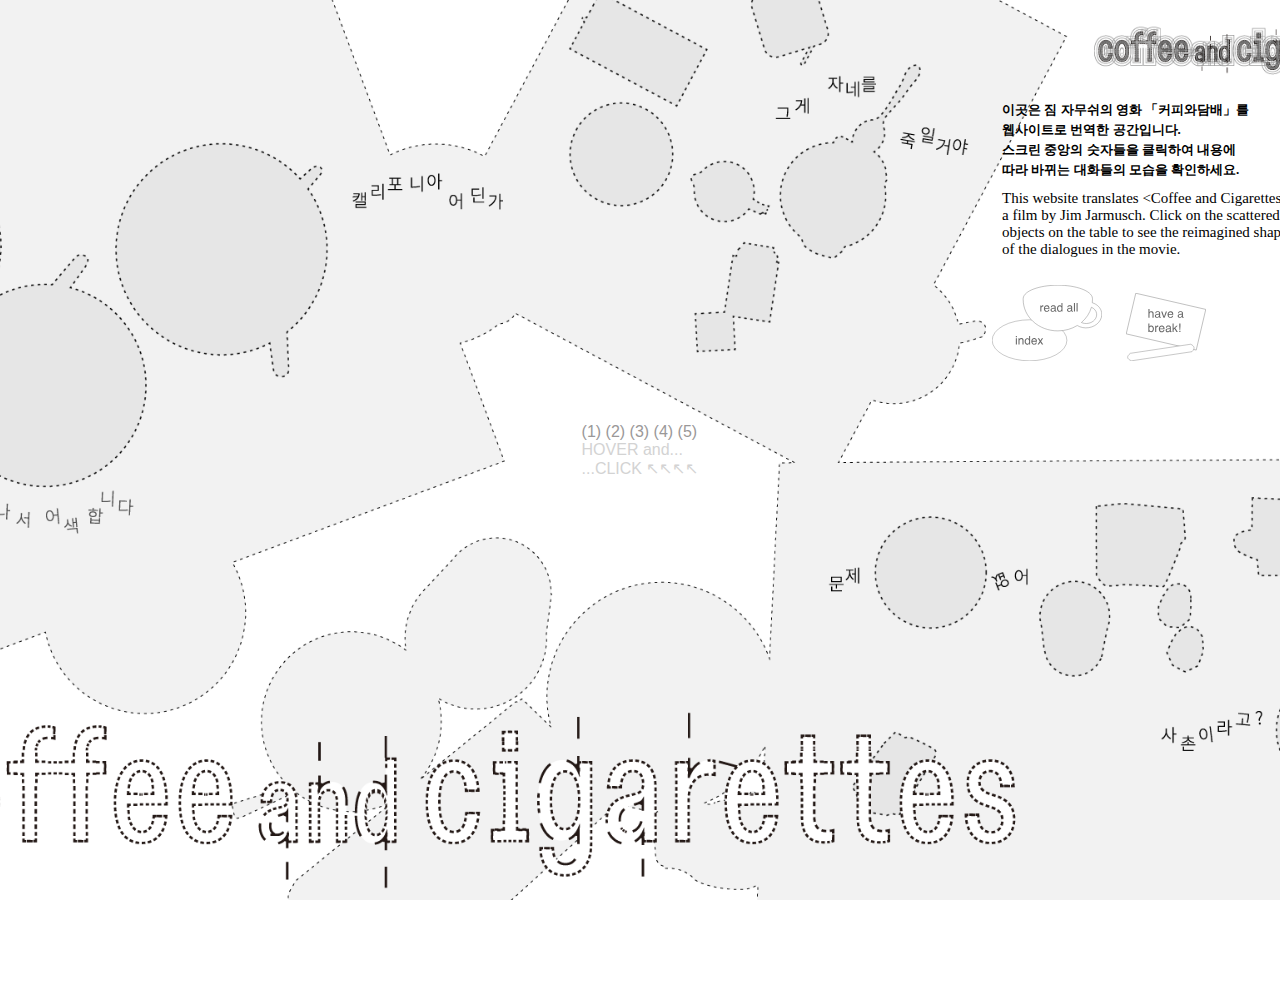
<file: choihyemin/index.html>
<!DOCTYPE html>
<html lang="kr">
<head>
    <meta charset="UTF-8">
    <meta name="viewport" content="width=device-width, initial-scale=1.0">
    <link rel="stylesheet" href="style.css">
    <title>coffee? cigarettes?</title>
</head>
<body>
    <div class="background-image" id="background">

        <div class="episodes">
            <a href="ep1.html" class="button" data-image="images/01.png">
                <span class="button-text">(1)</span>
            </a>

            <a href="ep2.html" class="button" data-image="images/02.png">
                <span class="button-text">(2)</span>
            </a>

            <a href="ep3.html" class="button" data-image="images/03.png">
                <span class="button-text">(3)</span>
            </a>

            <a href="ep4.html" class="button" data-image="images/04.png">
                <span class="button-text">(4)</span>
            </a>

            <a href="ep5.html" class="button" data-image="images/05.png">
                <span class="button-text">(5)</span>
            </a>
            <br>
            <div style="color:lightgray">HOVER and...<br>...CLICK &#8598;&#8598;&#8598;&#8598;</div>
        </div>

        <div class="info">
            <p class="info-kr">이곳은 짐 자무쉬의 영화 「커피와담배」를<br> 웹사이트로 번역한 공간입니다.<br>
            스크린 중앙의 숫자들을 클릭하여 내용에<br> 따라 바뀌는 대화들의 모습을 확인하세요.</p>
            <p class="info-en">
            This website translates &#60;Coffee and Cigarettes&#62;&#44;<br>a film by Jim Jarmusch.
            Click on the scattered<br> objects on the table to see the reimagined shapes<br> of the dialogues in the movie.</p>
            <br>
            <div class="nav">
                <a href="read-all.html" class="shake-index" id="index" data-image="images/read-all.jpg">
                    <img src="images/index.svg" alt="index">
                </a>

                <a href="https://www.youtube.com/watch?v=L8CxZWazgxY" target="_blank" class="rotate-hab" id="hab">
                    <img src="images/havebreak.svg" alt="have a break">
                </a>
            </div>
        </div>

    </div>

    <script>
        document.addEventListener('DOMContentLoaded', function() {
            const links = document.querySelectorAll('.button'); 

            links.forEach(link => {
                link.addEventListener('mouseenter', function(){
                    const background = document.getElementById('background');
                    const imageUrl = this.getAttribute('data-image') 
                    background.style.backgroundImage = `url(${imageUrl})`;
                });

                /* not working...*/
                link.addEventListener('mouseleave', function(){
                    const background = document.getElementById('background');
                    background.style.backgroundImage = "url('images/home.png')";
                });
            });
        });

        document.addEventListener('DOMContentLoaded', function() {
            const links = document.querySelectorAll('.shake-index'); 

            links.forEach(link => {
                link.addEventListener('mouseenter', function(){
                    const background = document.getElementById('background');
                    const imageUrl = this.getAttribute('data-image') 
                    background.style.backgroundImage = `url(${imageUrl})`;
                });

                /* not working...*/
                link.addEventListener('mouseleave', function(){
                    const background = document.getElementById('background');
                    background.style.backgroundImage = "url('images/home.png')";
                });
            });
        });
    </script>

</body>
</html>
</file>
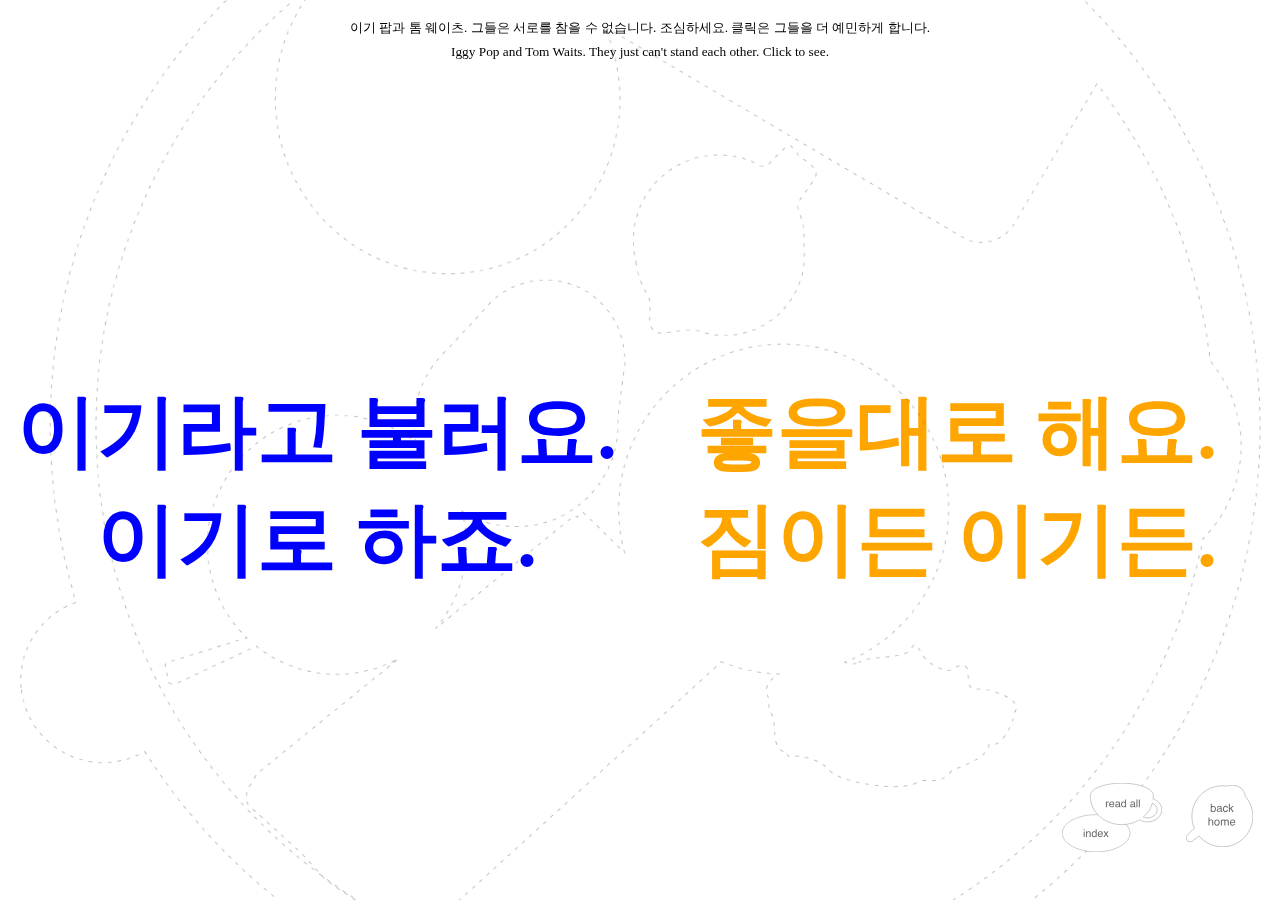
<file: choihyemin/ep2.html>
<!DOCTYPE html>
<html lang="kr">
<head>
    <meta charset="UTF-8">
    <meta name="viewport" content="width=device-width, initial-scale=1.0">
    <link rel="stylesheet" href="style-ep2.css">
    <title>coffee? cigarettes?</title>
</head>
<body>
    <div class="background-image" id="background">
        <div class="intro">
            <p style="font-family: serif"> 이기 팝과 톰 웨이츠. 그들은 서로를 참을 수 없습니다. 조심하세요. 클릭은 그들을 더 예민하게 합니다. </p>
            <p style="font-family: cursive;"> Iggy Pop and Tom Waits. They just can't stand each other. Click to see.</p>
        </div>

        <div class="container">
            <div id="party1" class="conversation-panel">
                <div id="text1" class="text" onclick="updateConversation(party1, 'text1', party2, 'text2')">이기라고 불러요.이기로 하죠.</div>
            </div>
        
            <div id="party2" class="conversation-panel">
                <div id="text2" class="text" onclick="updateConversation(party2, 'text2', party1, 'text1')">좋을대로 해요. 짐이든 이기든.</div>
             </div>
        </div>

        <div class="nav">
         <div class="nav">
            <a href="read-all.html" class="shake-index" id="index">
                <img src="images/index.svg" alt="index">
            </a>
    
            <a href="index.html" id="bh">
                <img src="images/backhome.svg" alt="back home">
            </a>
        </div> 
    </div>

    <script>
        let party1 = document.getElementById('party1');
        let party2 = document.getElementById('party2');
    
        let text1 = document.getElementById('text1');
        let text2 = document.getElementById('text2');
    
        let sequence1 = ["주문해뒀어요.","괜찮다면요, 괜찮죠?","여기 자주 와요?", "주크박스에 당신 노래가 없길래.", "무슨 말이에요?", "내가 타코벨에 어울린단말이에요?.", "아뇨, 그런 말 안 했어요.", " 가고 싶지 않고요. 여기가 좋아요.","맞다, 그 드러머를 꼭 한번 만나봐요.","그냥 뮤지션끼리 이런 친구가 있다고 말하는 거예요.","관둬요,관둬.","이만 가봐야겠어요.","...","그럽시다.","잘 있어요.","..."];
        let sequence2 = ["...내 걸 주문했다고요?","커피 괜찮죠.","단골 집이에요.", "여기가 마음에 안들면 타코벨을 가요.", "여기가 싫다면요. 타코벨을 더 좋아하려나?", "여기 싫다면서요?", "펜케이크 집에 가든지요.","...","나한테 전문 드러머가 필요하다?","그래서 뭐요? 지금 내 실력은 영 아니니까?","...","간다고요? 한 대 피우든가?","...", "또 봐요.","잘 있어요.","..."];
    
        let index1 = 0;
        let index2 = 0;
    
        function updateConversation(activePanel, activeText, inactivePanel, inactiveText) {
            let activeElement = document.getElementById(activeText);
            let inactiveElement = document.getElementById(inactiveText);
    
            let newSize = Math.random() * 3 + 2; // Random size between 1 and 3
    
            activeElement.style.fontSize = newSize + 'em';
    
            if (activeText === 'text1') {
                activeElement.innerText = sequence1[index1];
                index1 = (index1 + 1) % sequence1.length;
            } else if (activeText === 'text2') {
                activeElement.innerText = sequence2[index2];
                index2 = (index2 + 1) % sequence2.length;
            }
    
            inactiveElement.style.fontSize = (4 - newSize) + 'em';
    
            let newFlex = Math.random();
            activePanel.style.flex = newFlex;
            inactivePanel.style.flex = 1 - newFlex;
    
            // Update text for inactive panel
            if (inactiveText === 'text1') {
                inactiveElement.innerText = sequence1[index1];
                index1 = (index1 + 1) % sequence1.length;
            } else if (inactiveText === 'text2') {
                inactiveElement.innerText = sequence2[index2];
                index2 = (index2 + 1) % sequence2.length;
            }
        }
    </script>    
</body>
</html>
</file>
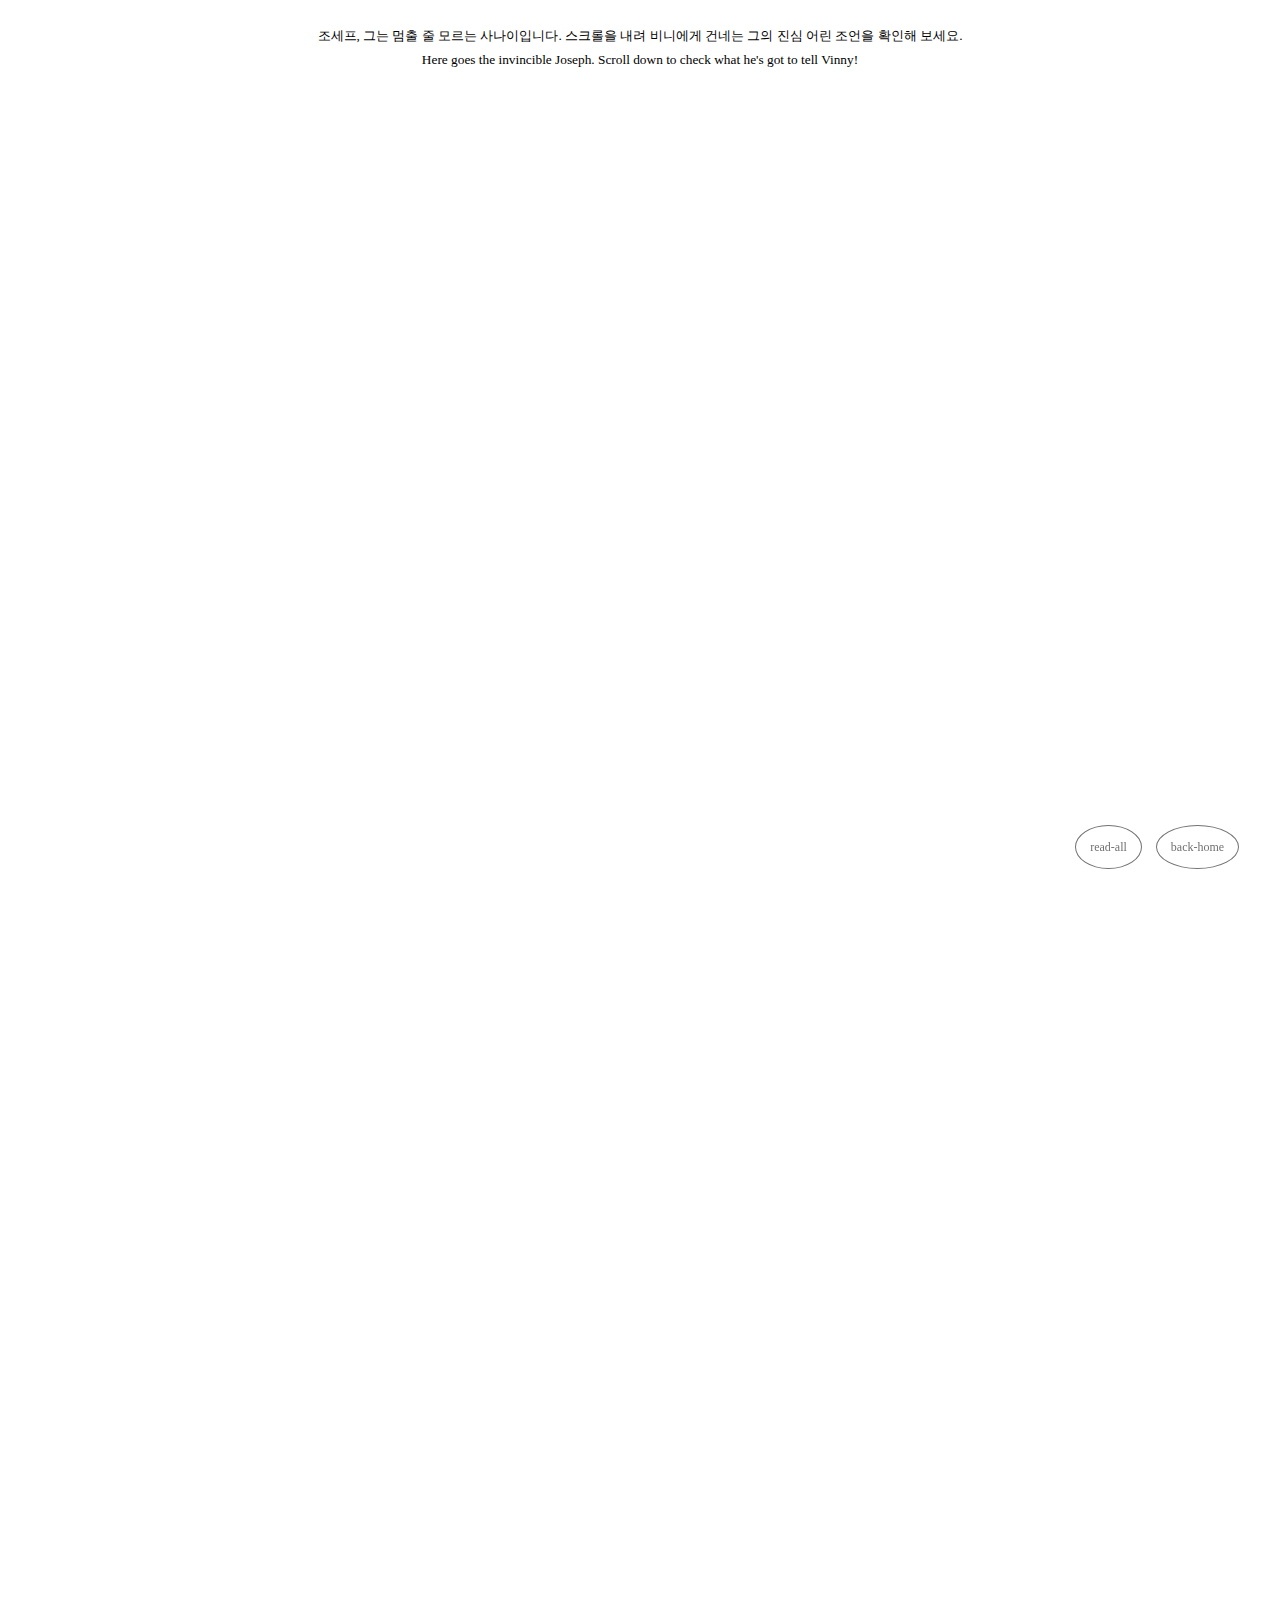
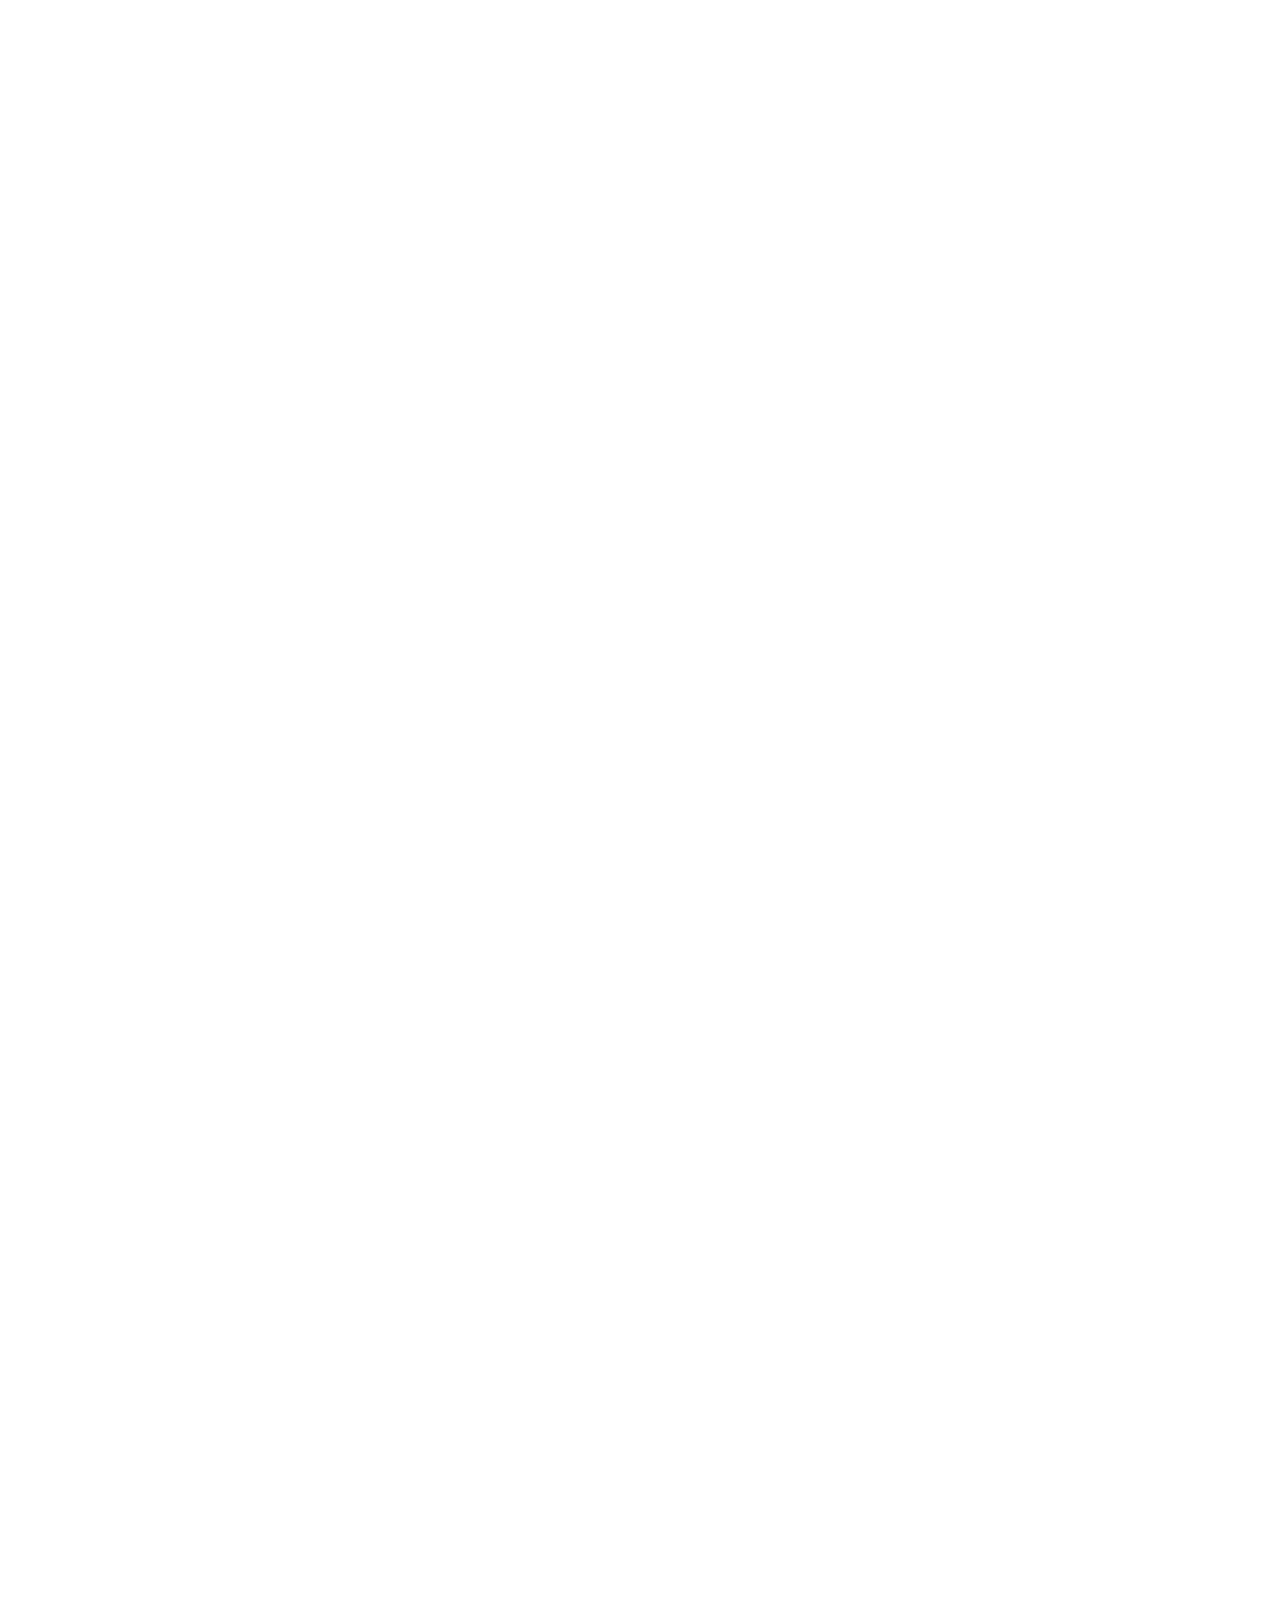
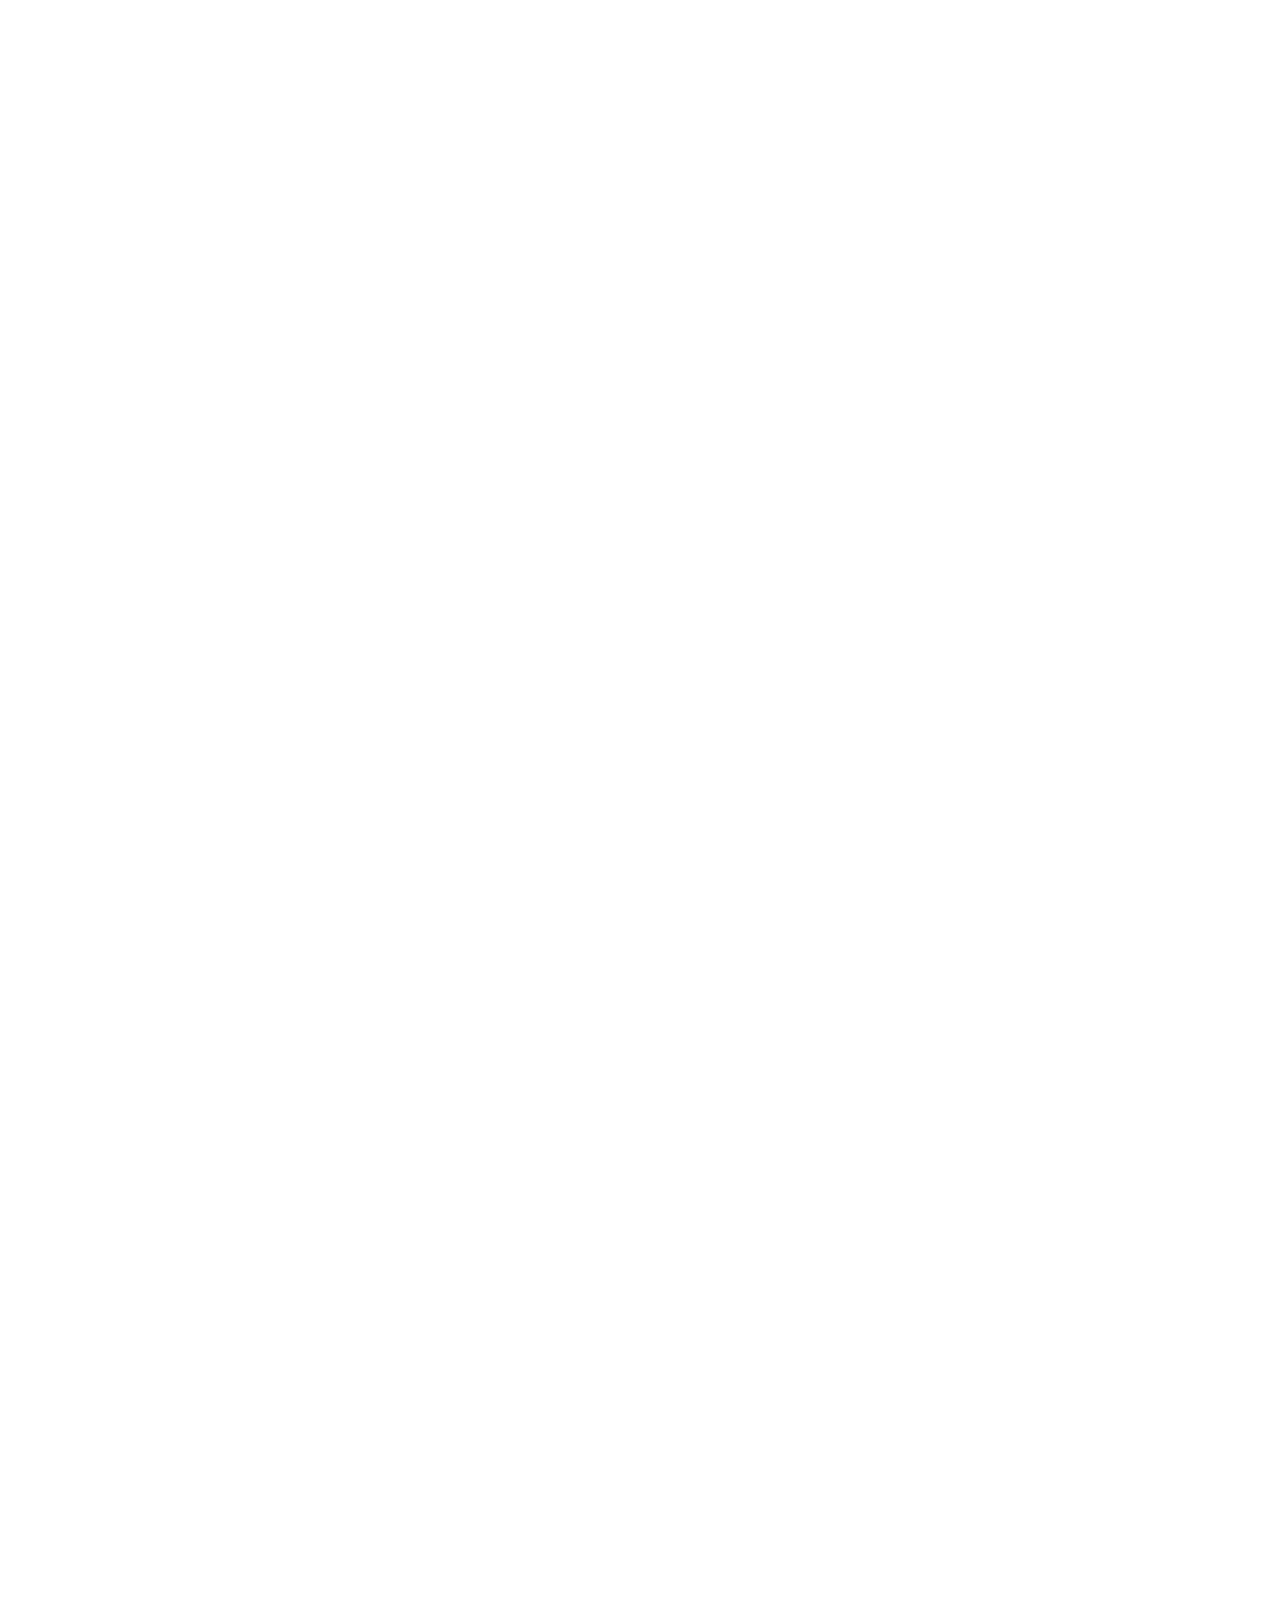
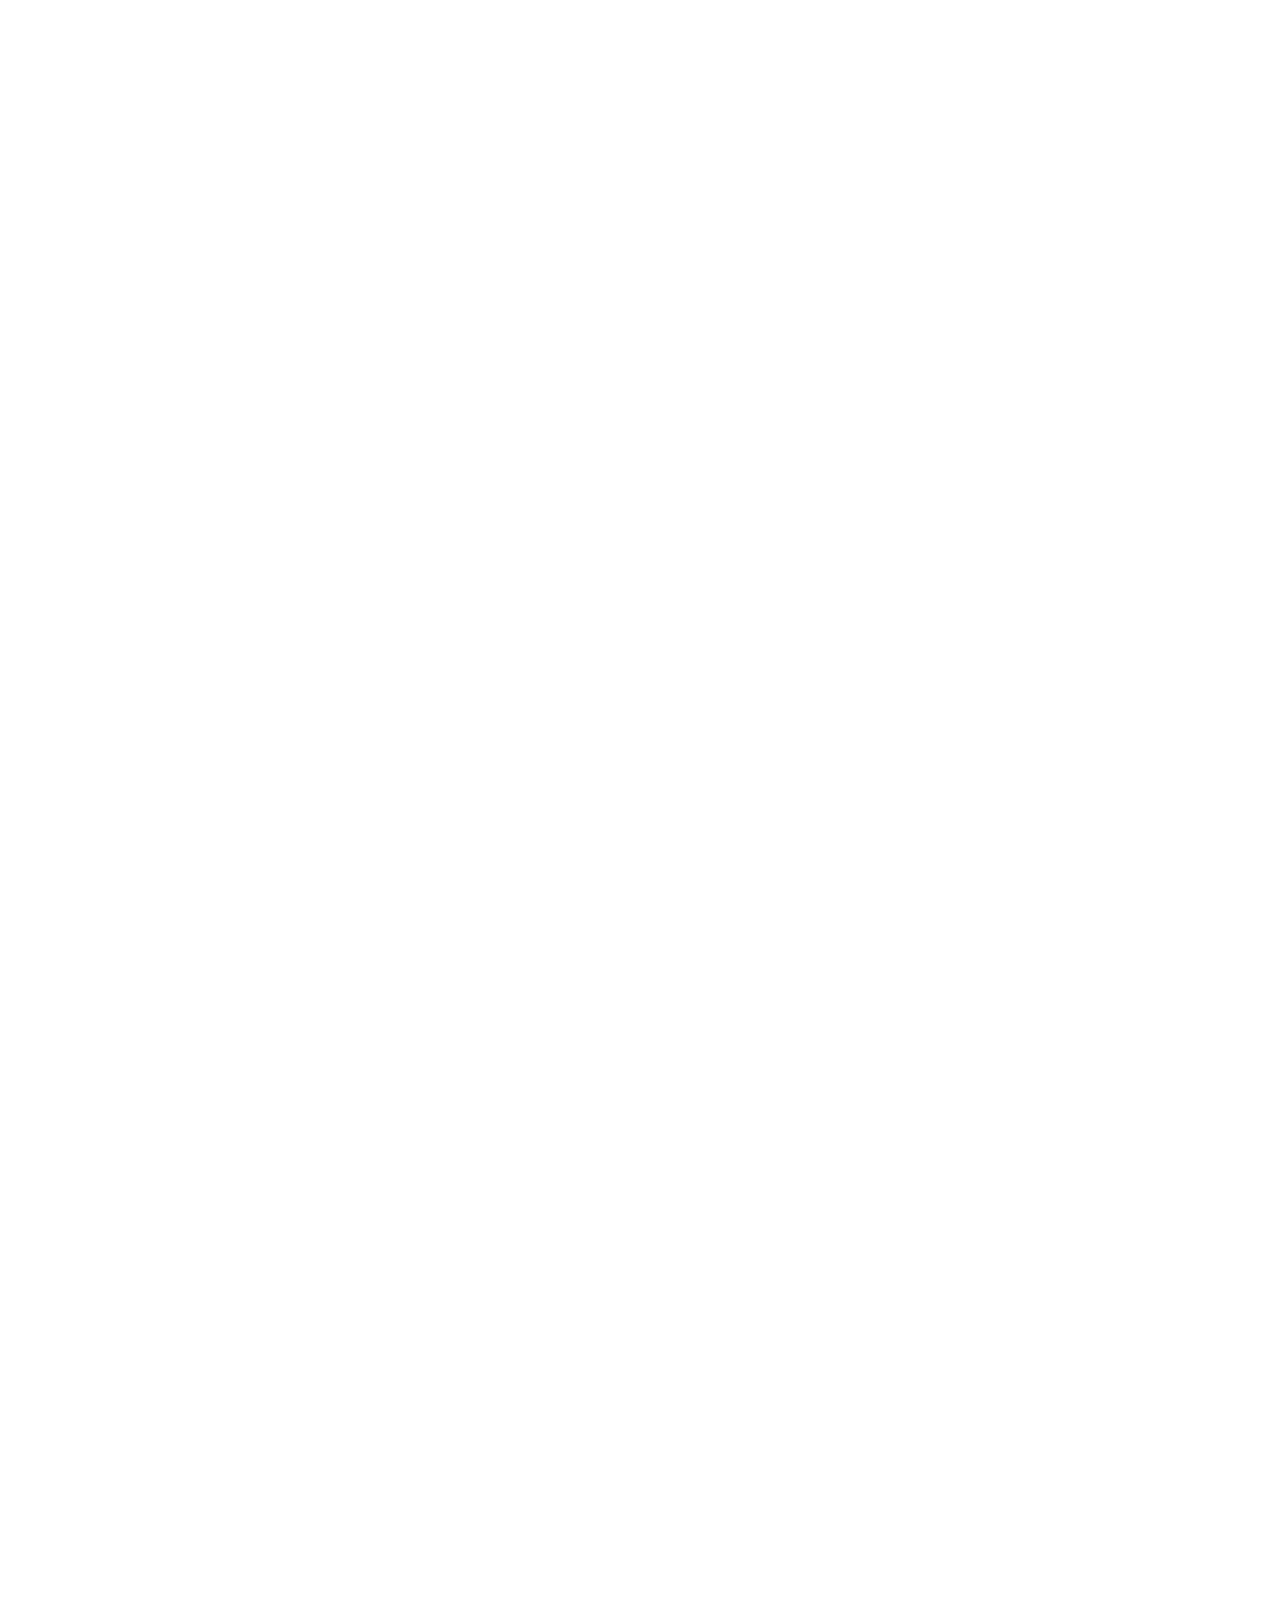
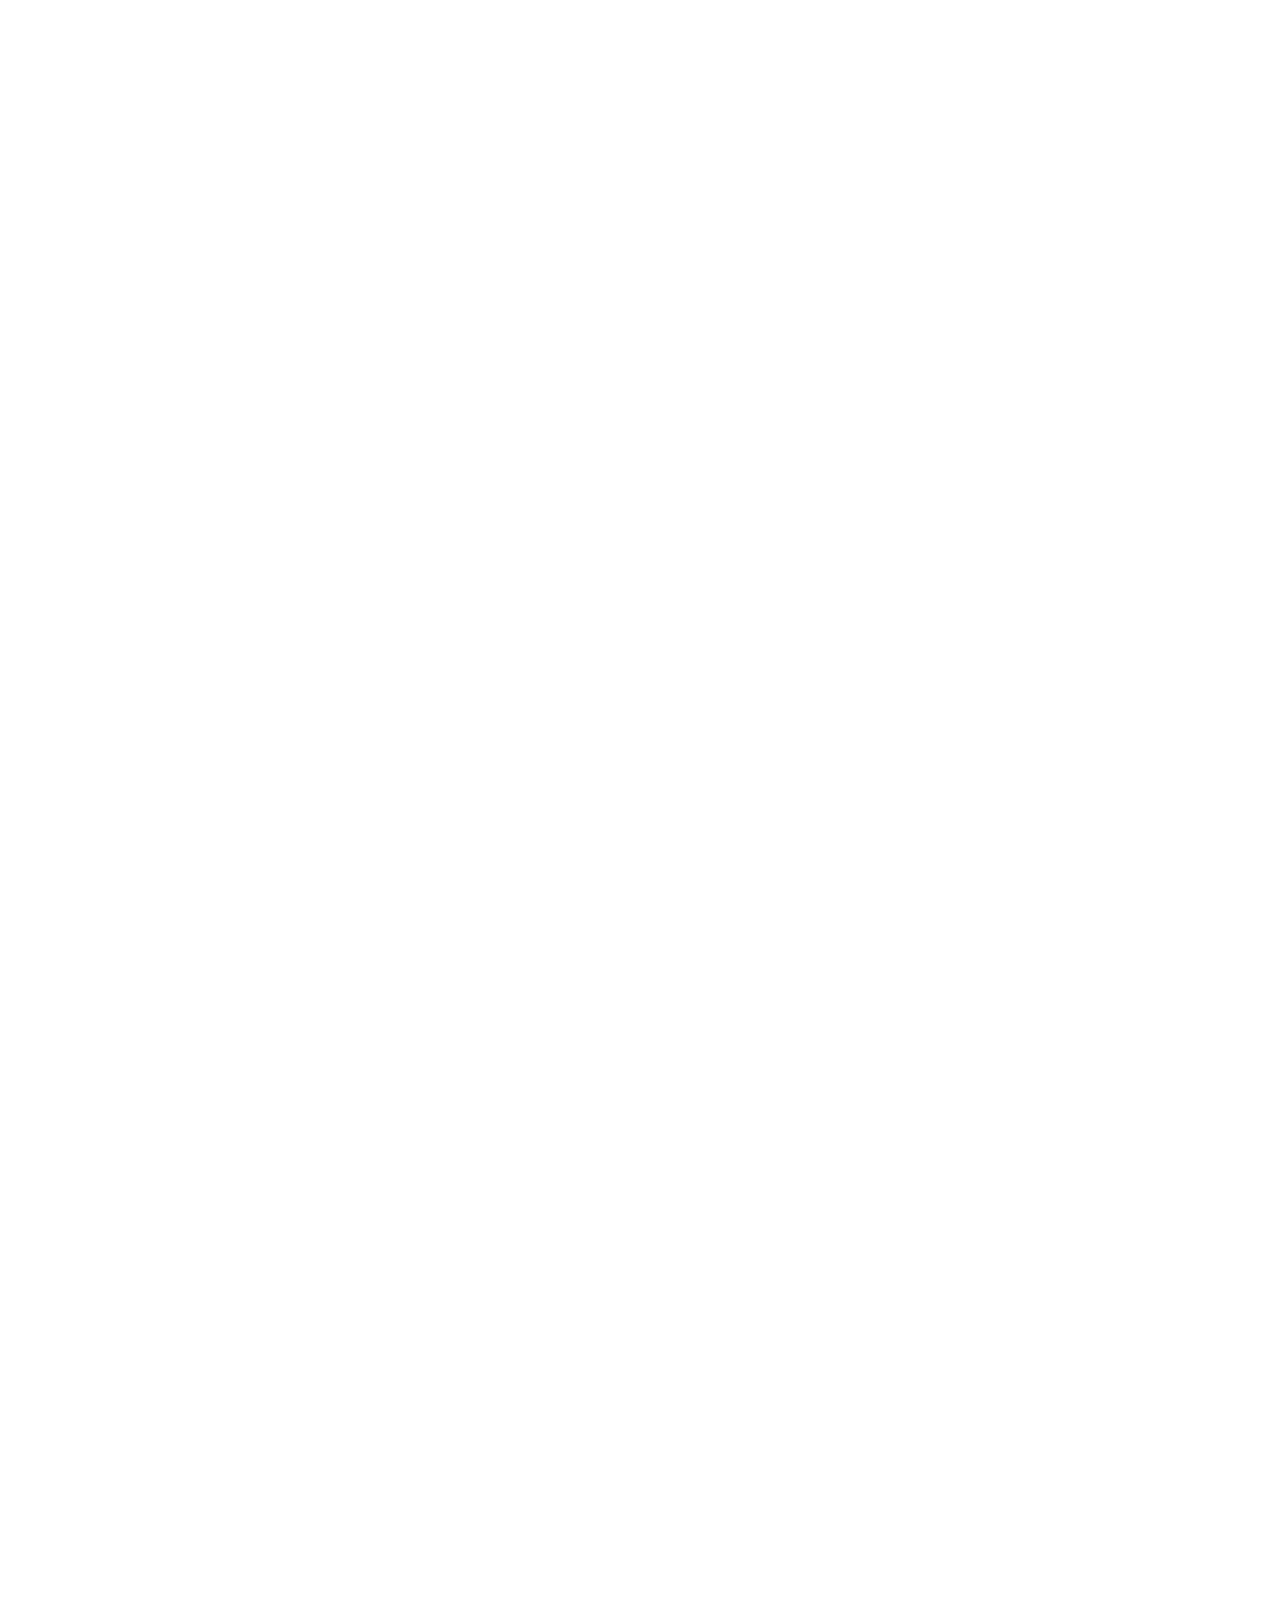
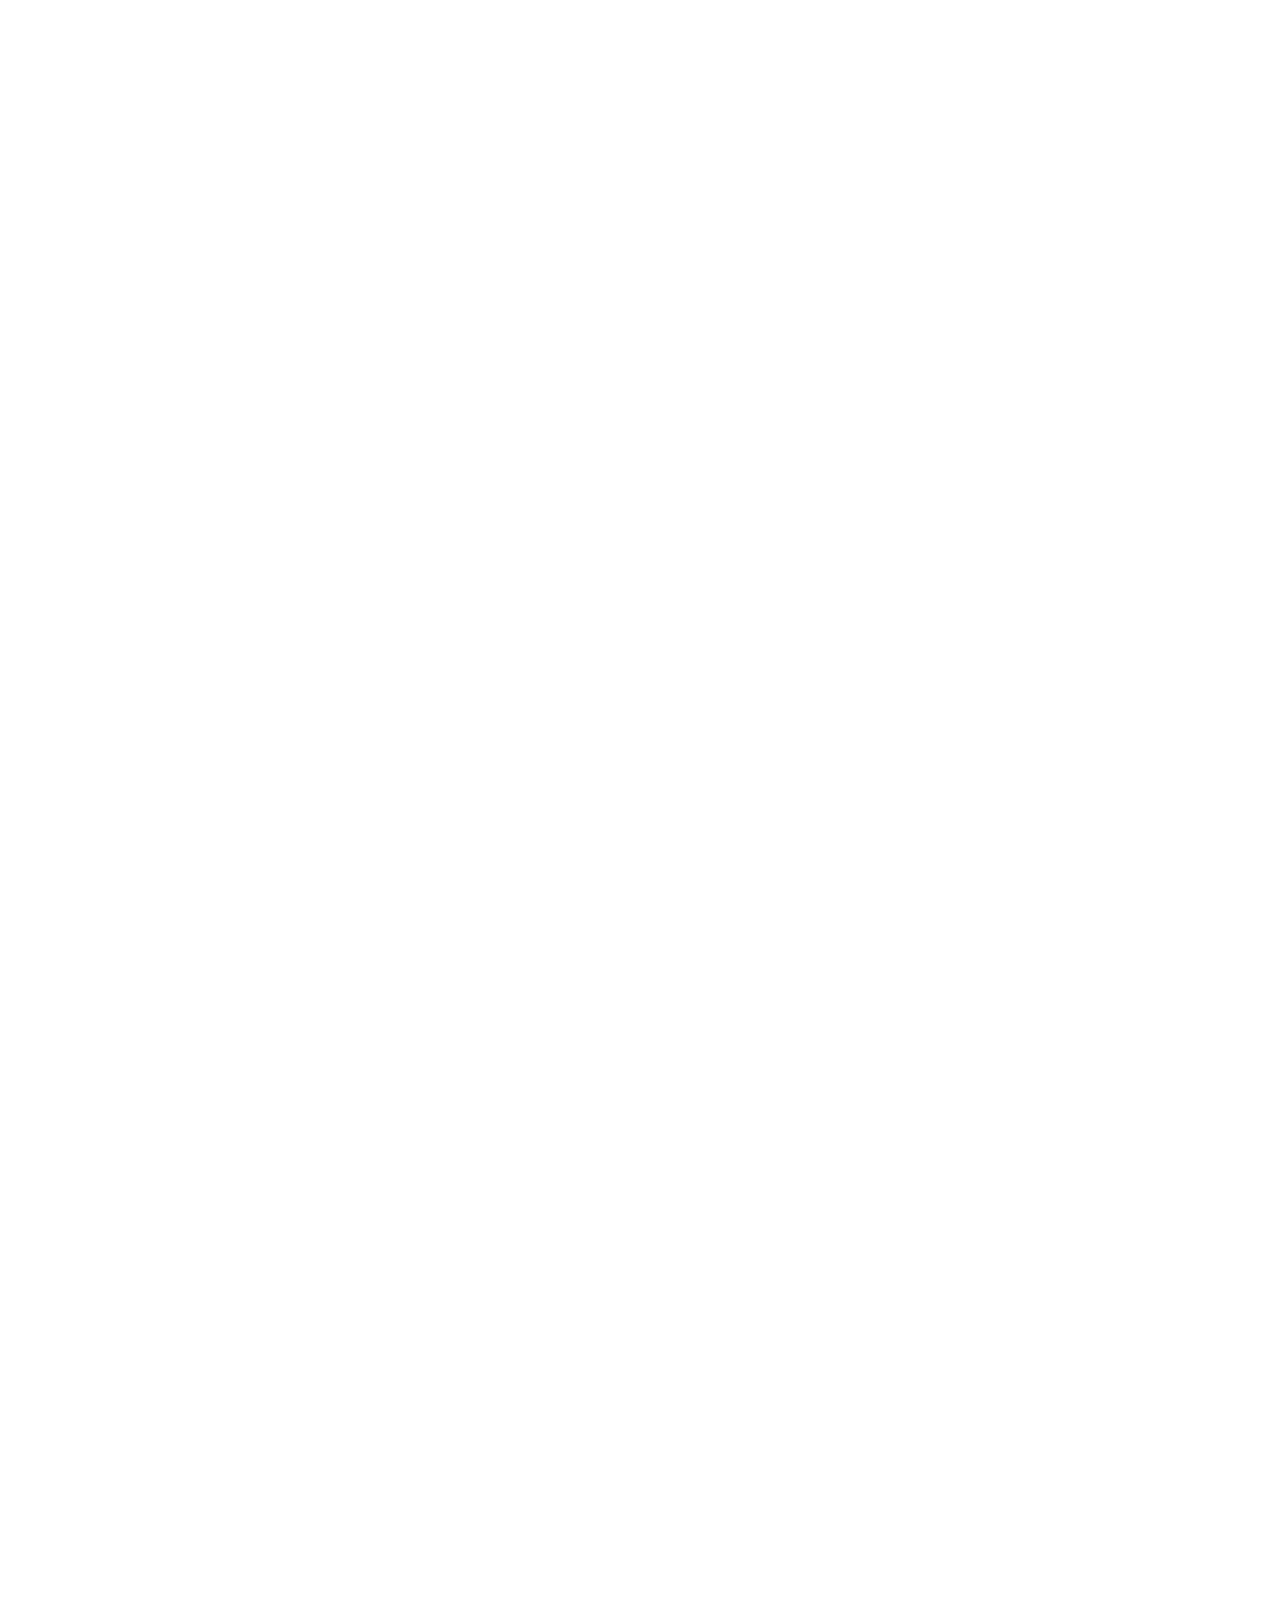
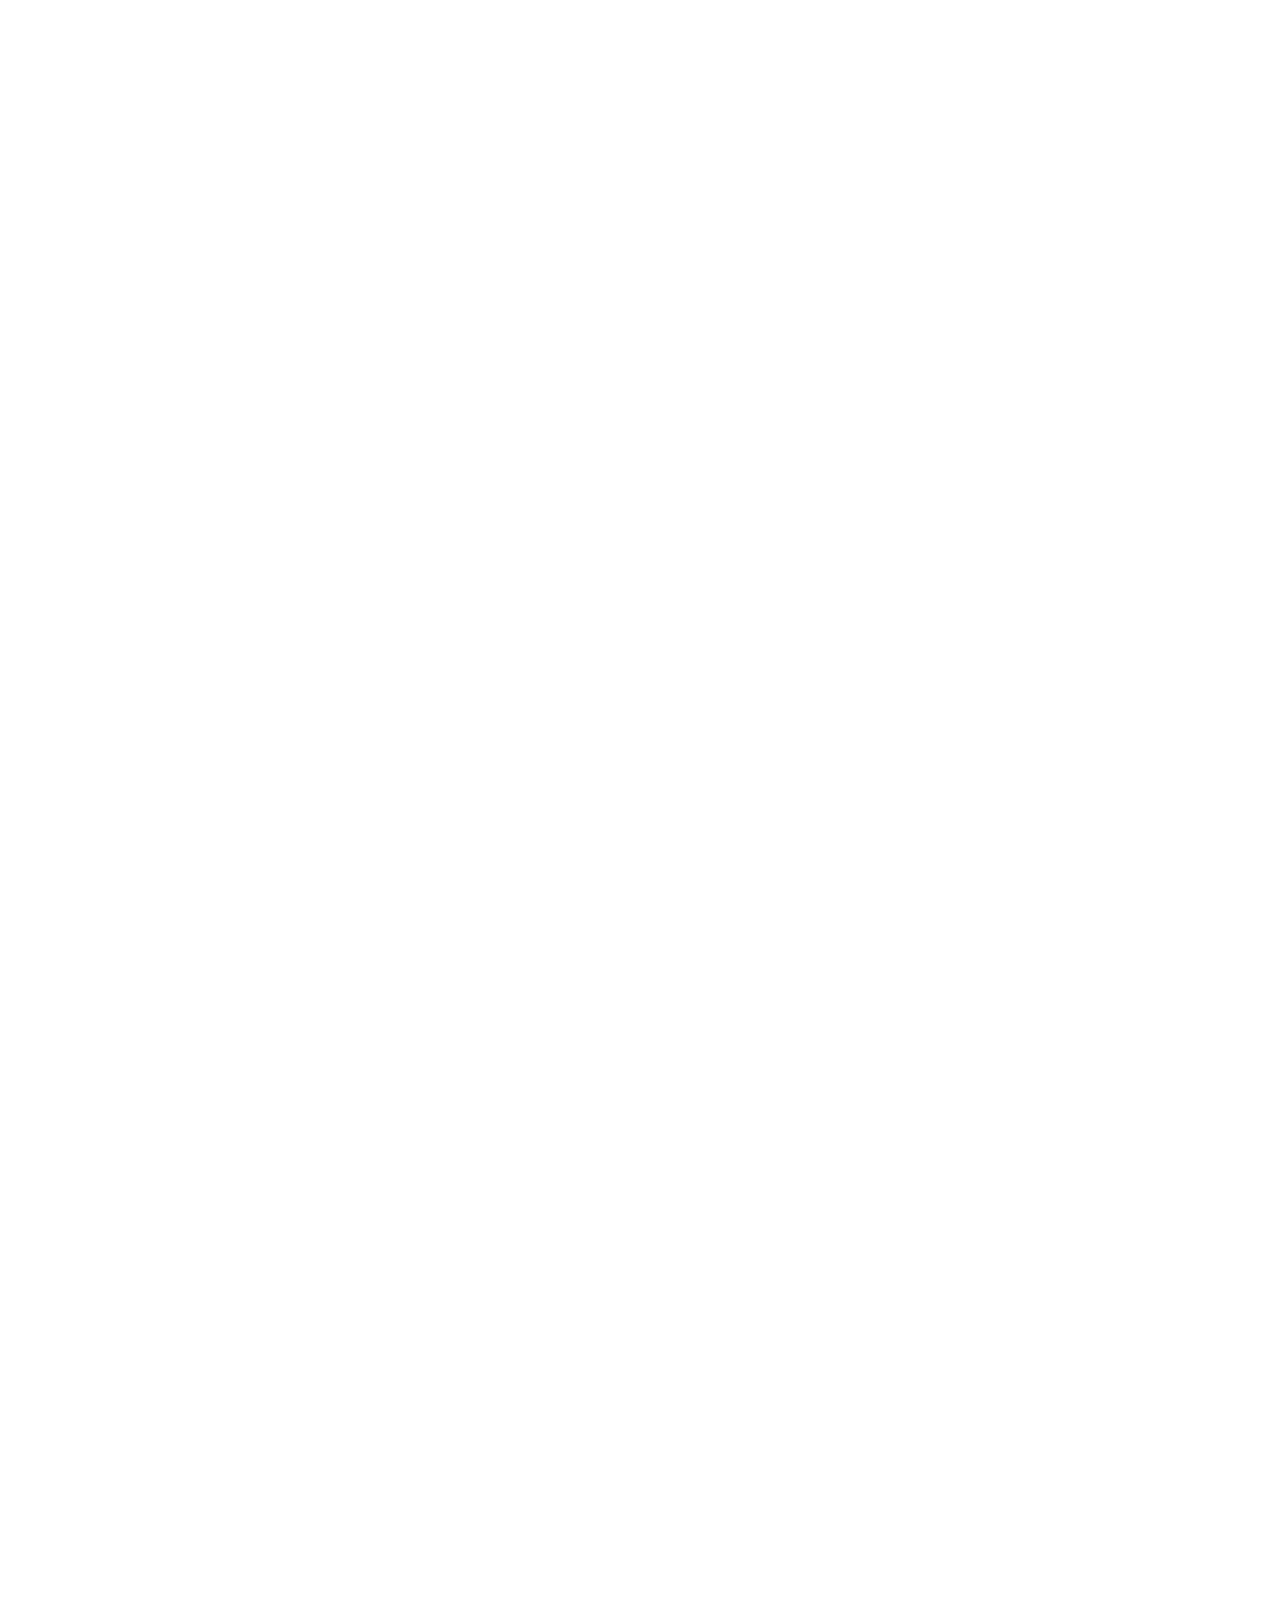
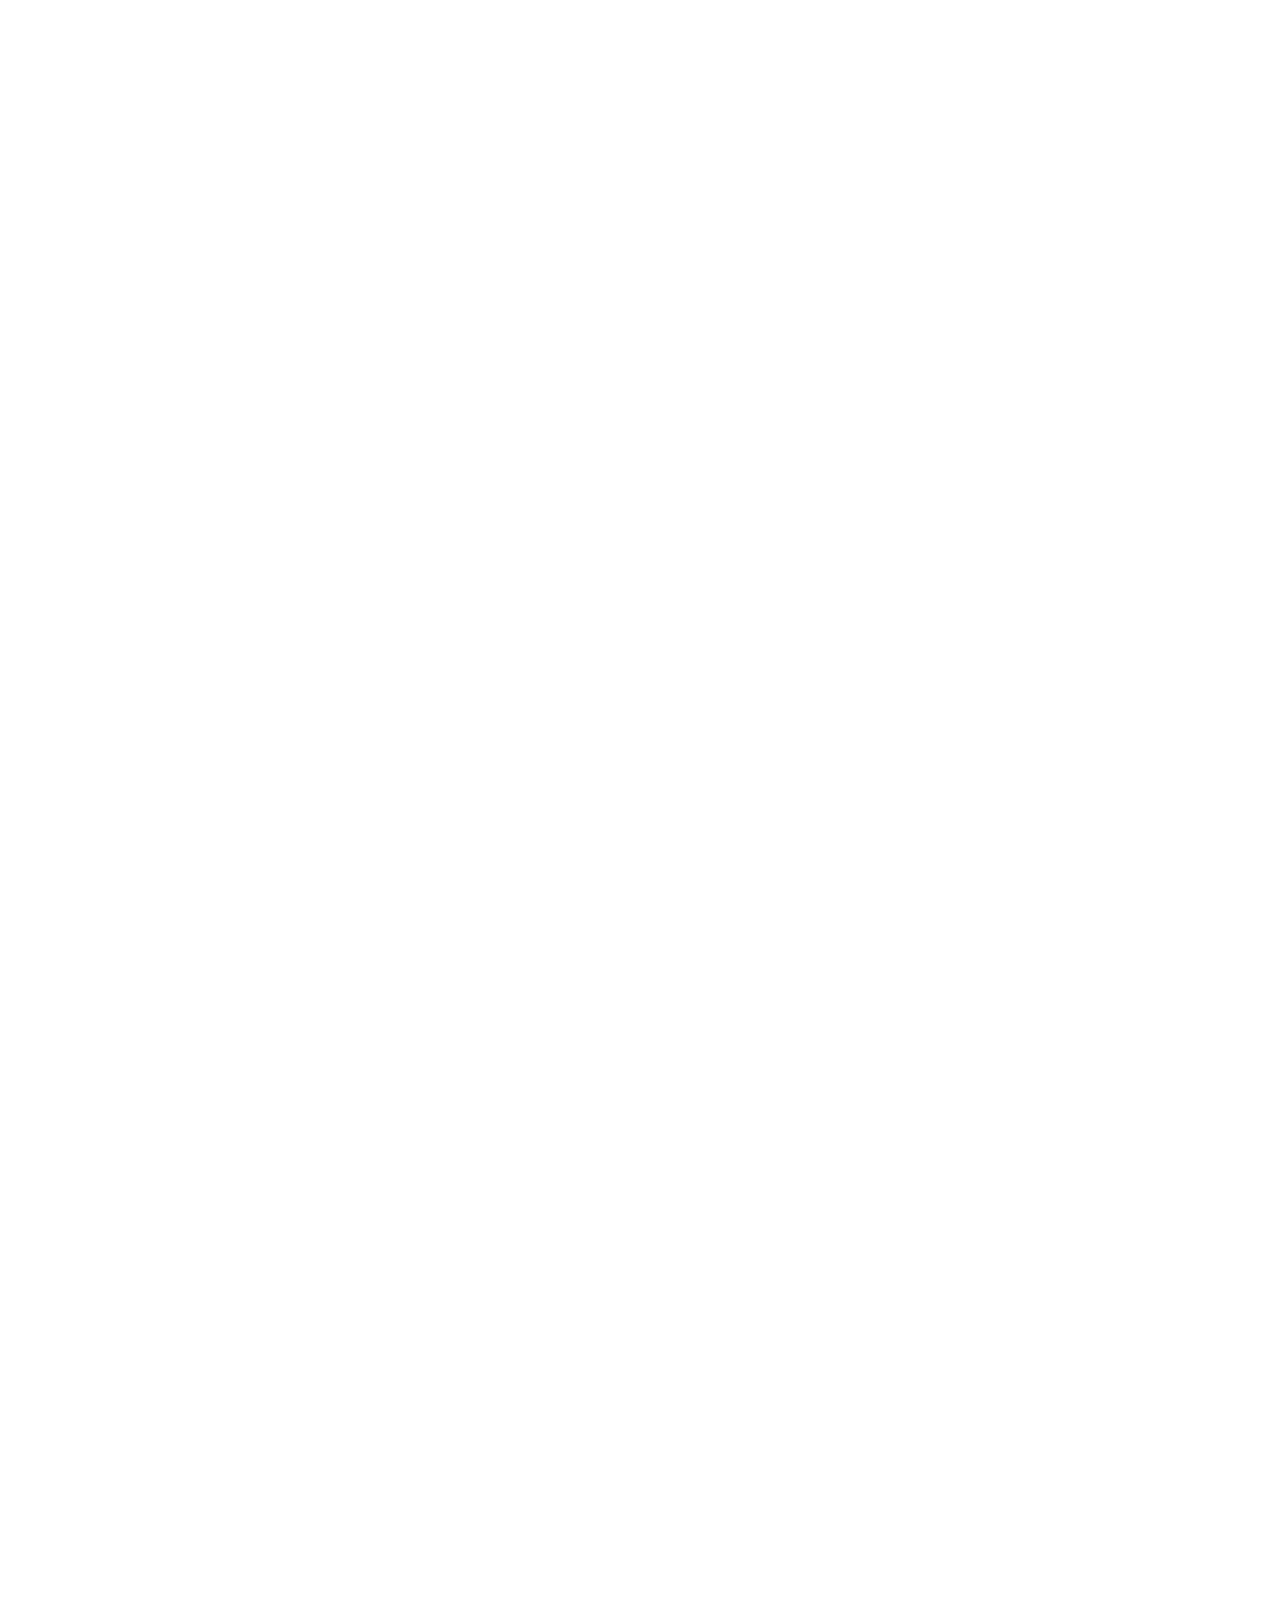
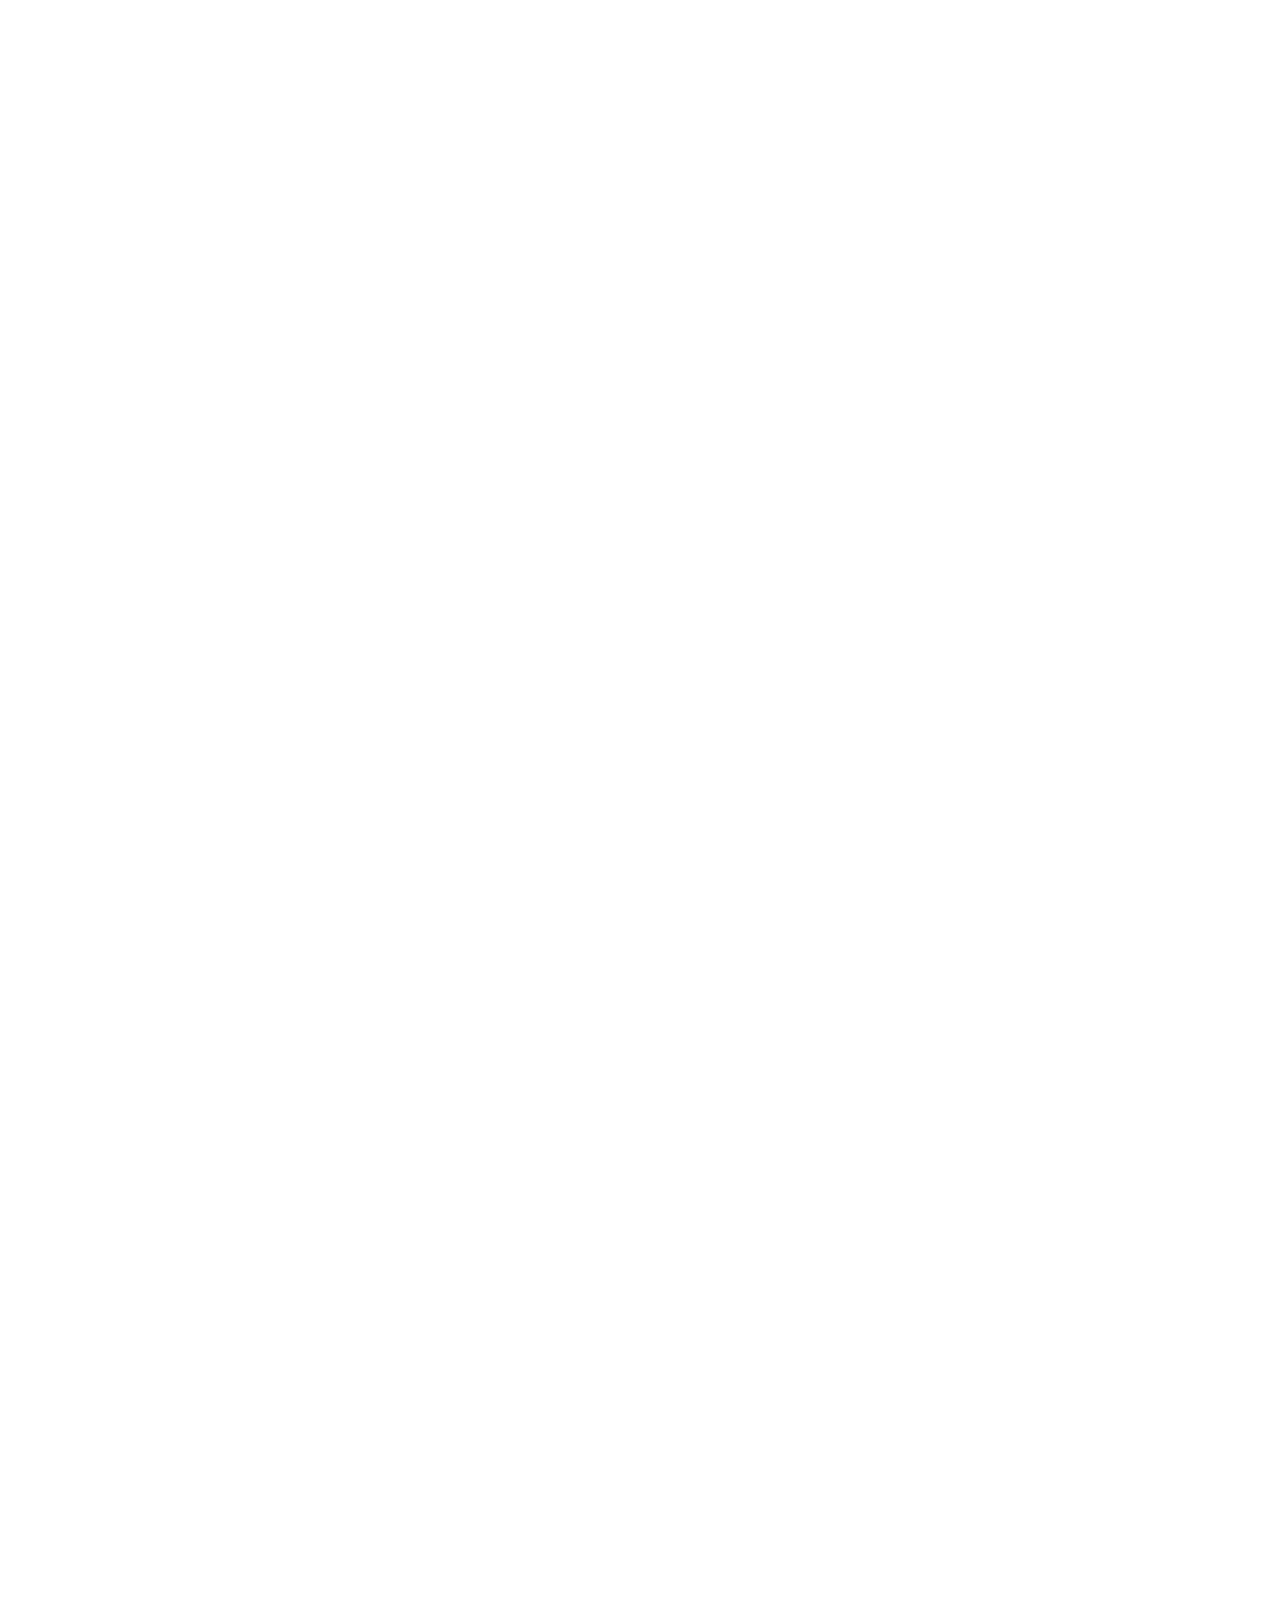
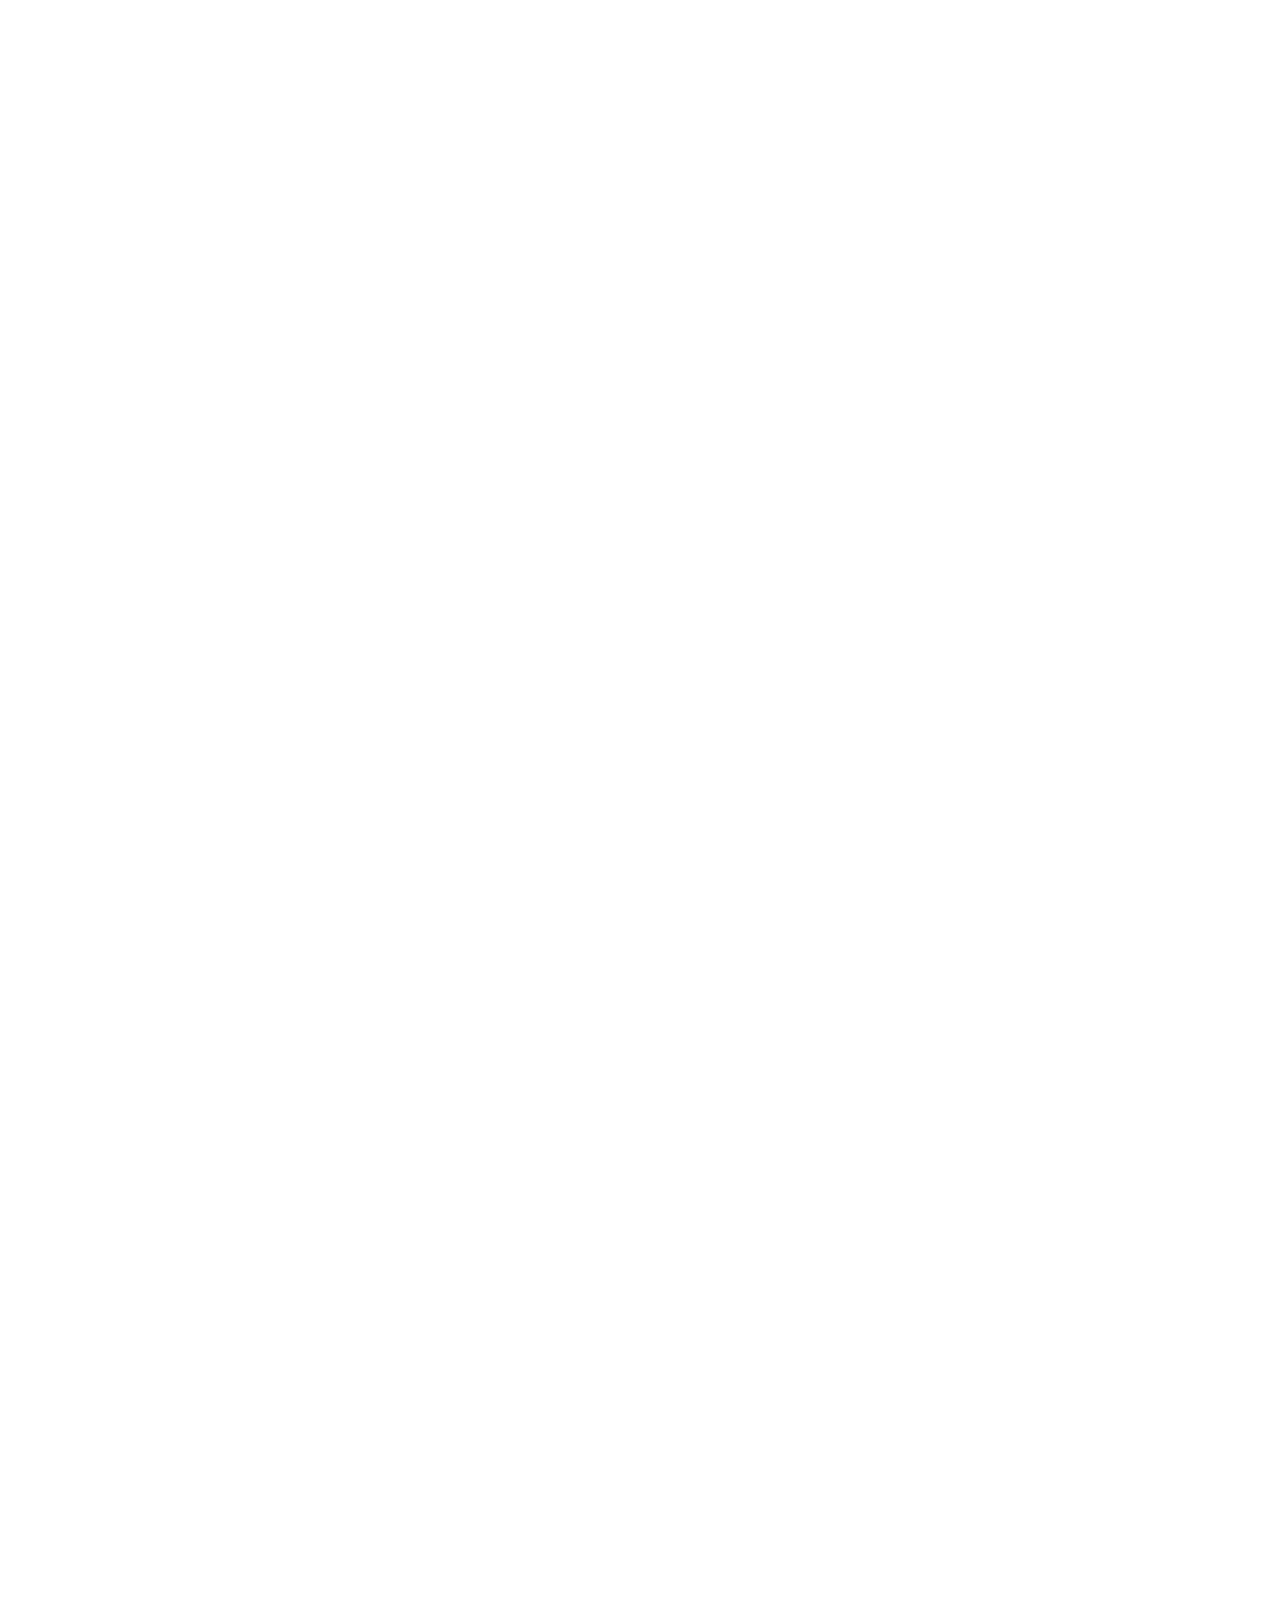
<file: choihyemin/ep3.html>
<!DOCTYPE html>
<html lang="kr">
<head>
    <meta charset="UTF-8">
    <meta name="viewport" content="width=device-width, initial-scale=1.0">
    <link rel="stylesheet" href="style-ep3.css">
    <title>coffee? cigaretts?</title>
</head>

<body>
    <div>
        <div class="intro">
            <p style="font-family: serif"> 조세프, 그는 멈출 줄 모르는 사나이입니다. 스크롤을 내려 비니에게 건네는 그의 진심 어린 조언을 확인해 보세요. </p>
            <p style="font-family: cursive;">Here goes the invincible Joseph. Scroll down to check what he's got to tell Vinny!</p>
        </div>

        <div class="nav">
            <a href="read-all.html" class="button" id="read-all">read-all</a>
            <a href="index.html" class="button" id="index">back-home</a>
        </div>

            <img src="images/img3_1.svg" alt="you are an idiot" class="img-1">
            <img src="images/img3_2.svg" alt="idiot" class="img-2">
            <img src="images/img3_3.svg" alt="that'll kill ya" class="img-3">
            <img src="images/img3_4.svg" alt="still smoking that?" class="img-4">
            <img src="images/img3_5a.svg" alt="shit" class="boom1">
            <img src="images/img3_5b.svg" alt="only making the doctors and nurses" class="boom2">
            <img src="images/img3_5c.svg" alt="rich!" class="boom3">
            
            <div class="container1">
                <p>그 멍청한 습관 때문에</p>
            </div>
            
            <img src="images/img3_6.svg" alt="all that cuz you're still smoking" class="img-6">
            <img src="images/img3_7.svg" alt="you call that your dinner" class="img-7">
            <img src="images/img3_8.svg" alt="why don't you cut that coffee then" class="img-8">
            <img src="images/img3_9.svg" alt="that'll get ya" class="img-9">
            <img src="images/img3_10.svg" alt="bullshit" class="img-10">
            <img src="images/img3_11.svg" alt="not again" class="img-11">
            <img src="images/img3_12.svg" alt="s.o.b" class="img-12">
            <img src="images/img3_13.svg" alt="fucking cigarettes" class="img-13">
            <img src="images/img3_14.svg" alt="do you know that?" class="img-14">
            <img src="images/img3_15.svg" alt="you're really an idiot" class="img-15">
            <img src="images/img3_16.svg" alt="i'll go thank the cigarette company" class="img-16">
    </div>

        <script src="jquery.js"></script>
        <script src="script-ep3.js"></script>
</body> 
</html>
</file>
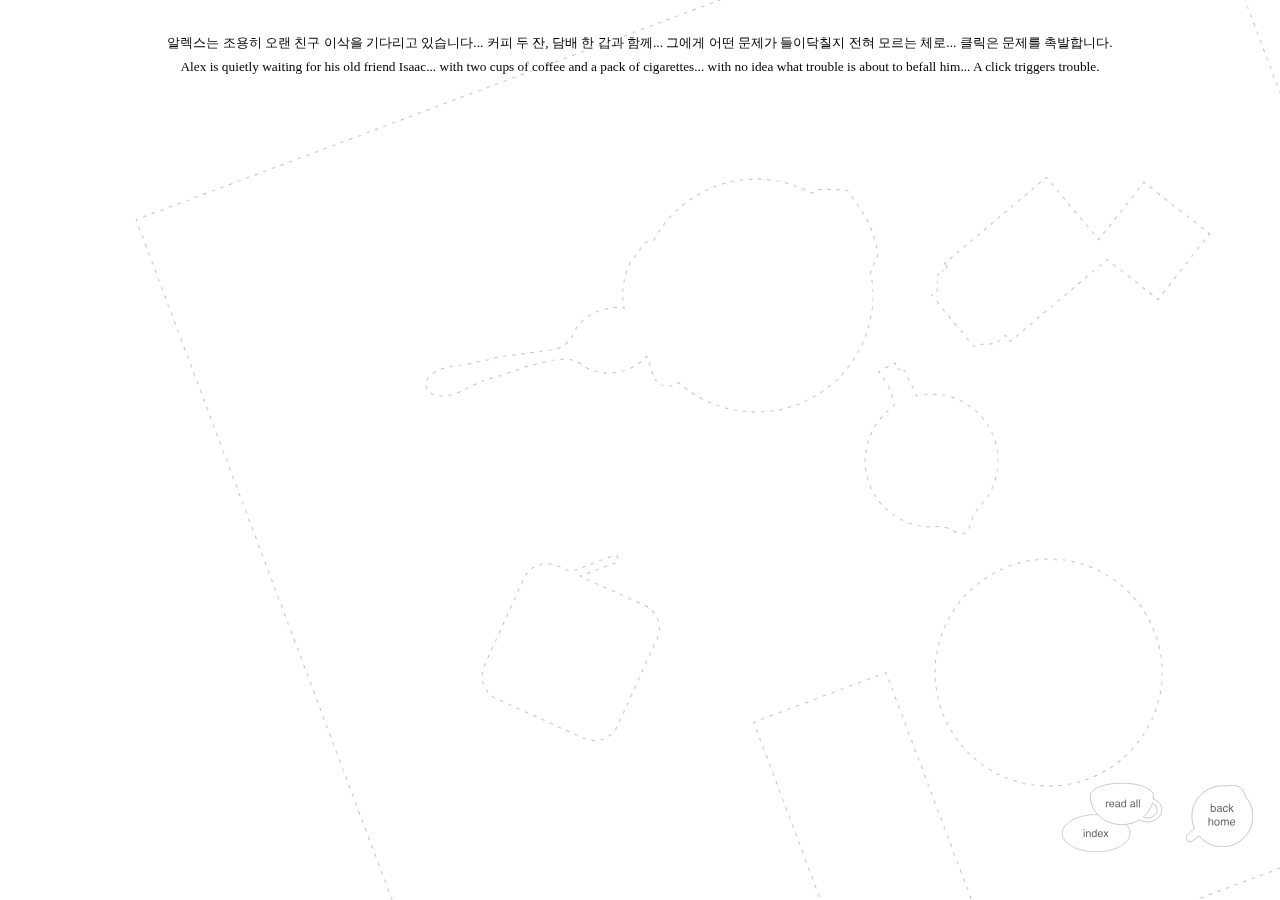
<file: choihyemin/ep4.html>
<!DOCTYPE html>
<html lang="kr">
<head>
    <meta charset="UTF-8">
    <meta name="viewport" content="width=device-width, initial-scale=1.0">
    <link rel="stylesheet" href="style-ep4.css">
    <title>coffee? cigaretts?</title>
</head>

<body>
    <div class="background-image" id="background">

        <div class="intro">
            <p style="font-family: serif">알렉스는 조용히 오랜 친구 이삭을 기다리고 있습니다... 커피 두 잔, 담배 한 갑과 함께... 그에게 어떤 문제가 들이닥칠지 전혀 모르는 체로... 클릭은 문제를 촉발합니다.</p>
            <p style="font-family: cursive;">Alex is quietly waiting for his old friend Isaac... with two cups of coffee and a pack of cigarettes... with no idea what trouble is about to befall him... A click triggers trouble.</p>
        </div>

        <div id="sentence-container">
            <div id="left-section" onclick="swapLeft()">아무</div>
            <div id="middle-section">문제</div>
            <div id="right-section" onclick="swapRight()">없어</div>
        </div>
    </div>

    <div class="nav">
        <a href="read-all.html" class="shake-index" id="index">
            <img src="images/index.svg" alt="index">
        </a>

        <a href="index.html" id="bh">
            <img src="images/backhome.svg" alt="back home">
        </a>

        <script src="script-ep4.js"></script>
    </div>
</body>
</html>
</file>
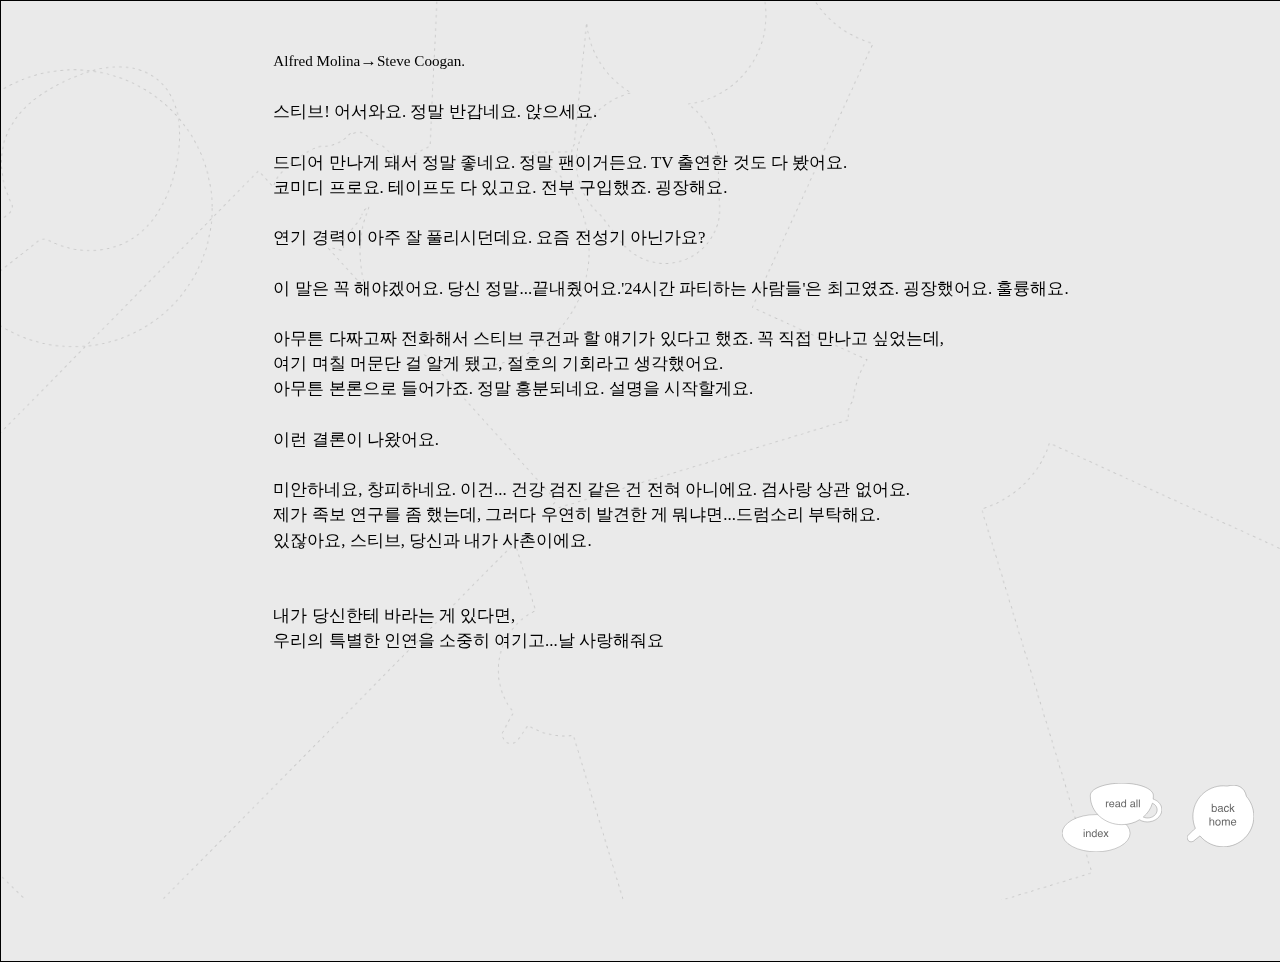
<file: choihyemin/ep5.html>
<!DOCTYPE html>
<html lang="kr">
<head>
    <meta charset="UTF-8">
    <meta name="viewport" content="width=device-width, initial-scale=1.0">
    <link rel="stylesheet" href="style-ep5.css">
    <title>coffee? cigarettes?</title>
</head>
<body class="background-image">
    <div class="container">
        <div class="panel left">
            <p> 
                <span>Alfred Molina</span>&#8594;<span>Steve Coogan.</span>
                <br><br>
                스티브! 어서와요. 정말 반갑네요. 앉으세요.<br><br>드디어 만나게 돼서 정말 좋네요. 정말 팬이거든요. TV
            출연한 것도 다 봤어요.<br>코미디 프로요. 테이프도 다 있고요. 전부 구입했죠. 굉장해요.<br><br>연기
            경력이 아주 잘 풀리시던데요. 요즘 전성기 아닌가요?<br><br>이 말은 꼭 해야겠어요. 당신 정말...끝내줬어요.'24시간
            파티하는 사람들'은 최고였죠. 굉장했어요. 훌륭해요.<br><br>아무튼 다짜고짜 전화해서 스티브 쿠건과 할 얘기가 있다고
            했죠. 꼭 직접 만나고 싶었는데,<br>여기 며칠 머문단 걸 알게 됐고, 절호의 기회라고 생각했어요.<br>아무튼 본론으로 들어가죠. 
            정말 흥분되네요. 설명을 시작할게요.<br><br>이런 결론이 나왔어요.<br><br>미안하네요, 창피하네요. 이건...
            건강 검진 같은 건 전혀 아니에요. 검사랑 상관 없어요.<br>제가 족보 연구를 좀 했는데, 그러다 우연히 발견한 게 
            뭐냐면...드럼소리 부탁해요.<br><span style="font-size:1em; font-weight: 400">있잖아요, 스티브, 당신과 내가 사촌이에요.</span><br><br><br>내가 당신한테 바라는 게 있다면,<br>
            <span class="typing-text"> 우리의 특별한 인연을 소중히 여기고...날 사랑해줘요</span>
            </p>
        </div>
        
        <div class="panel right">
            <p> 
                <span>Steve Coogan</span>&#8594;<span>Alfred Molina.</span>
                <br><br>
                무슨 말이에요? 예술적으로?<br>확실해요?<br>디테일이 엄청 나네요.<br>대단하시네.<br>혹시 게이는 아니죠? <br><br>이만 가봐야겠어요. 내가 말 안 했나요? 미팅이 있는데, 꽤 진전된
                건이에요.<br><br>어디보자. 머릿속 일정표를 뒤져볼까. 이거 안 좋네, 안 좋아. 여기 있는 동안 일이 꽉 찼어요...<br>
                사정이 있는데...그게...그...미국은 트라이밴드 시스템이...그게...다르거든요. 영국 시스템과는 달라서...<br>영국 핸드폰이 
                안 터져요. 미국만 오면 핸드폰이 없는거죠.<br><br>싫다고 하면 안 될까요? 왜냐하면 절대로 결코 다른 이유는 없고...저는
                원래 전화번호를 절대로 남한테 안 알려줘요.<br>그리고 그 규칙을 지키려고 하죠. 사실 규칙보다는 철학이 맞을 거예요.<br>단언컨대
                지금껏 많은 거물들에게 전화번호를 알려주지 않았어요.<br><br>
                <span style="font-size:1em; font-weight: 400">방금 스파이크 리였어요?<br>스파이크 존즈? 정말 좋아하는데!<br>계속해요!</span><br><br>저기 지금이라도...전화번호에 
                대한 거지 같은 규칙이랑 아까 했던 헛소리를 다 취소할까 하는데...<br>
                <span class="typing-text">지금 전화번호 알려주면 너무 속 보일까요?</span> 
            
            </p>
        </div>
    </div>

    <div class="nav">
        <a href="read-all.html" class="shake-index" id="index">
            <img src="images/index.svg" alt="index">
        </a>

        <a href="index.html" id="bh">
            <img src="images/backhome.svg" alt="back home">
        </a>
    </div> 
    <script src="script-ep5.js"></script>
</body>
</html>
</file>
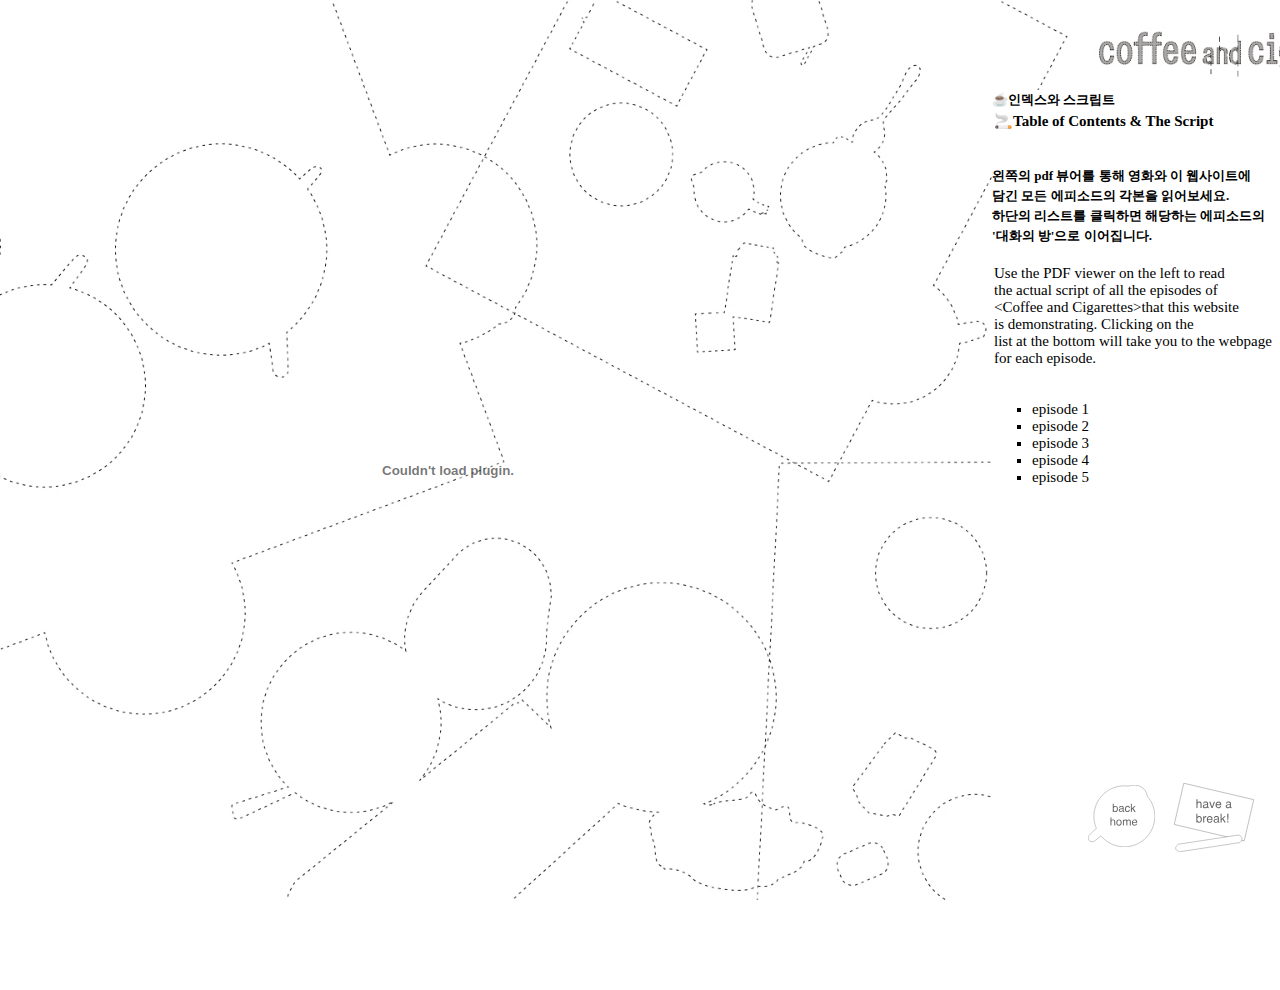
<file: choihyemin/read-all.html>
<!DOCTYPE html>
<html lang="kr">
<head>
    <meta charset="UTF-8">
    <meta name="viewport" content="width=device-width, initial-scale=1.0">
    <title>coffee? cigaretts?</title>
    <link rel="stylesheet" href="style-read-all.css">
    <style></style>
</head>

<body>
    <div class="background-image">
    <div class="info">
        <p class="info-kr"><b>&#9749;인덱스와 스크립트</b></p>
        <p class="info-en"><b>&#128684;Table of Contents & The Script</b></p>
        <br><br>
        <p class="info-kr">왼쪽의 pdf 뷰어를 통해 영화와 이 웹사이트에<br> 담긴 모든 에피소드의 각본을 읽어보세요. <br>하단의 리스트를 클릭하면 해당하는 에피소드의<br> '대화의 방'으로 이어집니다.</p>
        <br>
        <p class="info-en">Use the PDF viewer on the left to read<br>the actual script of all the episodes of<br>&#60;Coffee and Cigarettes&#62;that this website<br>is demonstrating. Clicking on the<br>list at the bottom will take you to the webpage<br>for each episode.</p>
        <br>
        <ul class="list" style="font-family: cursive;list-style-type: square;">
            <li><a href="ep1.html">episode 1</a><img src="images/strangetomeetyou.png" alt="strangetomeetyou"></li>
            <li><a href="ep2.html">episode 2</a><img src="images/strangetomeetyou.png" alt="somewhereincalifornia"></li>
            <li><a href="ep3.html">episode 3</a><img src="images/thatllkillya.png" alt="thatllkillya"></li>
            <li><a href="ep4.html">episode 4</a><img src="images/noproblem.png" alt="noproblem"></li>
            <li><a href="ep5.html">episode 5</a><img src="images/cousins.png" alt="cousins"></li>
        </ul>
    </div>

    <embed src="coffeeandcigarette_script.pdf" width="1100px" height="900px" />

    <div class="nav">
        <a href="index.html" id="bh">
            <img src="images/backhome.svg" alt="back home">
        </a>

        <a href="https://www.youtube.com/watch?v=_0ifPQIJyOU" target="_blank" class="rotate-hab" id="hab">
            <img src="images/havebreak.svg" alt="have a break">
        </a>
    </div>
    </div>  
</body>
</html>
</file>
<file: choihyemin/style.css>
body, html {
    margin: 0;
    padding: 0;
    height: 100%;
    word-break: keep-all;
    overflow: hidden;
}

.background-image {
    background-image: url('images/home.png');
    background-size: cover;
    background-position: center;
    background-repeat: no-repeat;
    height: 100vh; 
    display: flex;
    flex-direction: column;
    justify-content: center;
    align-items: center;
    color: black;
    font-family: 'Arial', sans-serif; 
}


h1, p {
    margin: 10px;
}

.info {
    position: absolute;
    width: 100%;
    height: 100%;
    top: 10%;
    left: 77.5%;
    font-size: 15px;
}

.info-kr {
    font-family: serif;
    font-size: 13px;
    font-weight: bold;
    line-height: 20px;
}

.info-en {
    font-family: cursive, serif;
}

.nav {
    display: inline;
    cursor: pointer;
}

.nav a {
    text-decoration: none;
}

#index img{
    width: 110px;
    height: auto;
    padding-right: 20px;
}

#index :hover {
    transform: scale(1.1); 
    filter: invert(0.8) sepia(1) saturate(5) hue-rotate(135deg) opacity(0.5);
}

#hab img{
    width: 80px;
    height: auto;
}

#hab :hover {
    transform: scale(1.1);
    filter: invert(0.8) sepia(1) saturate(5) hue-rotate(175deg) opacity(0.5);
}

.episodes a { 
    /*cursor: url('/images/click.png'),auto; */
    text-decoration: none;
    color: rgb(154, 152, 152);
    font-family: sans-serif;
}

.shake-index img {
    transition: transform 0.3s ease;
}

.shake-index:hover img {
    animation: shake 0.5s ease-in-out;
    animation-iteration-count: infinite;
    transform-origin: center;
}

@keyframes shake {
    0%, 100% {
        transform: translateX(0);
    }
    25%, 75% {
        transform: translateX(-5px);
    }
    50% {
        transform: translateX(5px);
    }
}

.rotate-hab img {
    transition: transform 0.3s ease;
}

.rotate-hab:hover img {
    animation: rotate 1s linear infinite;
    transform-origin: center;
}

@keyframes rotate {
    0% {
        transform: rotate(0deg);
    }
    100% {
        transform: rotate(360deg);
    }
}
</file>
<file: choihyemin/style-ep2.css>
body, html {
    margin: 0;
    padding: 0;
    height: 100%;
    word-break: keep-all;
    overflow: hidden;
    cursor: pointer;
    user-select: none;
}

.background-image {
    background-image: url('images/background-ep2.png');
    background-size: cover;
    background-position: center;
    background-repeat: no-repeat;
    height: 100vh; 
    display: flex;
    flex-direction: column;
    justify-content: center;
    align-items: center;
    transition: background-image 0.5s ease;
}

.intro {
    margin: 0;
    padding-top: 10px;
    font-weight: 500;
    text-align: center;
    line-height: .8em;
    font-size: 10pt;
}

.container {
    display: flex;
    width: 100vw;
    height: 100vh;
    justify-content: center;
    align-items: center;
    transition: all 0.5s;
    overflow: hidden;
/*    background-color: #f0f0f0;*/
}

.text {
    font-size: 80px;
    font-weight: 800;
    transition: all 0.5s;
    text-align: center;
}

#text1 {
    color:blue;
    mix-blend-mode: color-dodge;
}


#text2 {
    color:orange;
    mix-blend-mode: color-dodge;
}


/*#party1 {
    background-color:orange;
}

#party2 {
    background-color: blue;
*/

.nav {
    position:fixed;
    display: inline;
    left: 83vw;
    top: 87vh;
    cursor: pointer;
    transition: transform 0.3s ease, color 0.3s ease;
    padding-right: 0%;
}

.nav a {
    text-decoration: none;
}

#index {
    padding-right: 20px;
}

#index img{
    width: 100px;
    height: auto;
}

#index :hover {
    transform: scale(1.1); 
    filter: invert(0.8) sepia(1) saturate(5) hue-rotate(135deg) opacity(0.5);
}

.shake-index img {
    transition: transform 0.3s ease;
}

.shake-index:hover img {
    animation: shake 0.5s ease-in-out;
    animation-iteration-count: infinite;
    transform-origin: center;
}

@keyframes shake {
    0%, 100% {
        transform: translateX(0);
    }
    25%, 75% {
        transform: translateX(-5px);
    }
    50% {
        transform: translateX(5px);
    }
}

#bh {
    width: 15px;
    height: auto;
}

#bh img{
    width: 67px;
    height: auto;
    margin-bottom: 5px;
}

#bh :hover {
    transform: scale(1.3);
    filter: invert(0.8) sepia(1) saturate(5) hue-rotate(285deg) opacity(0.5);
}
</file>
<file: choihyemin/style-ep3.css>
html {
    margin: 0;
    padding: 0;
}

.intro {
    margin: 0;
    padding-top: 10px;
    font-weight: 500;
    text-align: center;
    line-height: .8em;
    font-size: 10pt;
}

.nav {
    position: fixed;
    left: 84vw;
    top: 93vh;
}

.button {
    width: auto; /* Set your preferred width */
    padding: 14px; /* Set your preferred height */
    margin-right: 10px;
    background-color: white;
    border: 0.5px solid rgb(114, 114, 114);
    border-radius: 50%; /* This property makes the button a circle (ellipse in your case) */
    display: inline;
    align-items: center;
    justify-content: center;
    text-decoration: none;
    color: rgb(114, 114, 114); /* Set your preferred text color */
    font-size: 12px; /* Set your preferred font size */
    font-weight: 400;
    z-index: 99;
  }
  
  #index:hover {
    color:rgb(212, 127, 255);
    background-color: #f0f0f0; /* Set your preferred hover background color */
  }

  #read-all:hover {
    color:rgb(0, 234, 255);
    background-color: #f4efef; /* Set your preferred hover background color */
  }

body {
    height: 3000vh;
    background-color: white;
}

img {
    position: fixed;
    left: 50%;
    top: 45%;
    transform: translate(-50%, -45%);
    height: auto;
    /* visibility: hidden; */
    display: none;
}

.img-2 {
    /* transform: 80%; */
    width: 1000px;
    height: auto;
    transform-origin: 0 0;
    transition: all 0s cubic-bezier(.71,0,.33,1.56) 0ms;
    transition: all ease 1s; 
}

.img-4 {
    transform: none;
    /*left: -100%;*/
    width: 95%;
    left: 3%;
    top: 40%;
    display: block;
    visibility: hidden;
}


.boom1 {
    width: 23%;
    height: 23%;
    display: none;
    left: 20%;
    top: 30%;
}

.boom2 {
    width: 30%;
    height: 30%;
    display: none;
    left: 50%;
    top: 60%;
}

.boom3 {
    width: auto;
    height: 55%;
    display: none;
    left: 80%;
    top: 40%;
}

.container1 {
    /* display: none; */
    visibility: hidden;
    position: fixed;
    width: 100%;
    bottom: -5vw;
    /* top: 35vw; */
    transform: translate(0px, 0px);
    /* margin: 0; */
    font-family: 'Helvetica';
    font-style: italic;
    font-size: 10vw;
    text-align: center;
    /* margin-top: 50% */
    z-index: 2;
}

.img-7 {
    display: block;
    visibility: hidden;
    transform: scale(100%);
    left: -100%;
    top: 17%;
    width: 70%;
}

.img-10 {
    width: 30%;
    height: auto;
    display: none;
    left: 25%;
    top: 75%;
}
.img-11 {
    width: 23%;
    height: auto;
    display: none;
    left: 80%;
    top: 60%;
}
.img-12 {
    width: 50%;
    height: auto;
    display: none;
    left: 40%;
    top: 30%;
}
.img-13 {
    transform-origin: 0 0;
    transition: all 0s cubic-bezier(.71,0,.33,1.56) 0ms;
}

.img-14 {
    display: block;
    visibility: hidden;
    transform: scale(100%);
    left: -100%;
    top: 35%;
    bottom: 55%;
    width: 30%;
}

.img-16 {
    /* scale: 130%; */
    top: 46%;
    width: 57%;
    height: auto;
}
</file>
<file: choihyemin/style-ep4.css>
body, html {
    margin: 0;
    padding: 0;
    height: 100%;
    word-break: keep-all;
}

.background-image {
    background-image: url('images/background-ep4.png');
    background-size: cover;
    background-position: center;
    background-repeat: no-repeat;
    height: 100vh; 
    display: flex;
    flex-direction: column;
    justify-content: center;
    align-items: center;
    color: black; 
    font-family: 'Arial', sans-serif; 
    transition: background-image 0.5s ease;
}

.intro {
    position: fixed;
    margin: 0;
    padding-top: 10px;
    font-weight: 500;
    text-align: center;
    line-height: .8em;
    font-size: 10pt;
    top: 15px;
}

#sentence-container {
    display: flex;
    font-size: 100px;
    font-weight: 700;
    transition: transform 0.3s ease-in-out;
}

#left-section,
#right-section,
#middle-section {
    padding: 10px;
    color: #fff;
    opacity: 0; /* initial opacity 0 for the fade-in effect */
    transition: color 0.3s ease-in-out;
    user-select: none;
    cursor: pointer;
}

.fade-in {
    animation: fadeIn 2s ease-in-out forwards;
}

@keyframes fadeIn {
    from {
        opacity: 0;
    }
    to {
        opacity: 1;
    }
}

.nav {
    position:fixed;
    display: inline;
    left: 83vw;
    top: 87vh;
    transition: transform 0.3s ease, color 0.3s ease;
    padding-right: 0%;
    user-select: none;
    cursor: pointer;
}

.nav a {
    text-decoration: none;
}

#index {
    padding-right: 20px;
}

#index img{
    width: 100px;
    height: auto;
}

#index :hover {
    transform: scale(1.1); 
    filter: invert(0.8) sepia(1) saturate(5) hue-rotate(135deg) opacity(0.5);
}

.shake-index img {
    transition: transform 0.3s ease;
}

.shake-index:hover img {
    animation: shake 0.5s ease-in-out;
    animation-iteration-count: infinite;
    transform-origin: center;
}

@keyframes shake {
    0%, 100% {
        transform: translateX(0);
    }
    25%, 75% {
        transform: translateX(-5px);
    }
    50% {
        transform: translateX(5px);
    }
}

#bh {
    width: 15px;
    height: auto;
}

#bh img{
    width: 67px;
    height: auto;
    margin-bottom: 5px;
}

#bh :hover {
    transform: scale(1.3);
    filter: invert(0.8) sepia(1) saturate(5) hue-rotate(285deg) opacity(0.5);
}
</file>
<file: choihyemin/style-ep5.css>
body, html {
    margin: 0;
    padding: 0;
    height: 100%;
    word-break: keep-all;
    font-family: Arial, sans-serif;
    display: flex;
    flex-direction: column;
    justify-content: flex-end;
    overflow: hidden;
}

.background-image {
    background-image: url('images/background-ep5.png');
    background-size: cover;
    background-position: center;
    background-repeat: no-repeat;
    height: 100vh;
}

.container {
    perspective: 1000px;
    width: 100vw;
    height: 100vh;
    position: absolute;
    transform-style: preserve-3d;
    transition: transform 0.5s;
}
.container span {
    font-family: cursive;
    font-weight: 300;
    font-size: 0.9em;
}
.container p {
    font-family:"맑은 고딕";
    font-size: 0.7em;
    line-height: 1.5em;
    font-weight: 300;
}

.panel {
    width: 100vw;
    height: 100vh;
    position: absolute;
    display: flex;
    /*align-items: center;*/
    justify-content: center;
    color: black;
    font-size: 24px;
    backface-visibility: hidden;
    transform-origin: 50% 50%;
    transition: transform 0.5s;
    background: transparent;
    overflow: hidden;
    padding: 30px;
}

.panel.left {
    background-color: rgba(214, 214, 214, 0.5);
    border: 0.5px solid black;
    transform: rotateY(0deg);
}

.panel.right {
    background-color: rgba(222, 222, 222, 0.5);
    border: 0.5px solid black;
    transform: rotateY(180deg);
}

.panel.left p span.typing-text {
    font-size: 1em;
}

.panel.right p span.typing-text {
    font-size: 1em;
}

.nav {
    position:fixed;
    display: inline;
    left: 83vw;
    top: 87vh;
    cursor: pointer;
    transition: transform 0.3s ease, color 0.3s ease;
    padding-right: 0%;
}

.nav a {
    text-decoration: none;
}

#index {
    padding-right: 20px;
}

#index img{
    width: 100px;
    height: auto;
}

#index :hover {
    transform: scale(1.1);
    filter: invert(0.8) sepia(1) saturate(5) hue-rotate(135deg) opacity(0.5);
}

.shake-index img {
    transition: transform 0.3s ease;
}

.shake-index:hover img {
    animation: shake 0.5s ease-in-out;
    animation-iteration-count: infinite;
    transform-origin: center;
}

@keyframes shake {
    0%, 100% {
        transform: translateX(0);
    }
    25%, 75% {
        transform: translateX(-5px);
    }
    50% {
        transform: translateX(5px);
    }
}

#bh {
    width: 15px;
    height: auto;
}

#bh img{
    width: 67px;
    height: auto;
    margin-bottom: 5px;
}

#bh :hover {
    transform: scale(1.3);
    filter: invert(0.8) sepia(1) saturate(5) hue-rotate(285deg) opacity(0.5);
}
</file>
<file: choihyemin/style-read-all.css>
body, html {
    margin: 0;
    padding: 0;
    height: 100%;
    word-break: keep-all;
    user-select: none;
    overflow: hidden;
}

body a{
    text-decoration: none;
    color: black;
}

.background-image {
    background-image: url('images/background-readall.jpg');
    background-size: cover;
    background-position: center;
    background-repeat: no-repeat;
    height: 100vh; 
}

.info {
    position: absolute;
    width: 100%;
    height: 100%;
    top: 10%;
    left: 77.5%;
    font-size: 15px;
    
    margin: 0;
    background-color: white;
}

.info-kr {
    font-family: serif;
    font-size: 13px;
    font-weight: bold;
    line-height: 20px;
    margin: 0;
}

.info-en {
  font-family: cursive, serif;
  margin:2px;
}

embed {
    margin-top: 20px;
    width: 70%;
}

.nav {
    position: fixed;
    display: inline;
    cursor: pointer;
    left: 85vw;
    top: 87vh;
}

.nav a {
    text-decoration: none;
    margin-right: 15px;
}

 #bh {
    width: 15px;
    height: auto;
}

#bh img{
    width: 67px;
    height: auto;
    margin-bottom: 5px;
}

#bh :hover {
    transform: scale(1.3);
    filter: invert(0.8) sepia(1) saturate(5) hue-rotate(285deg) opacity(0.5);
 }

#hab img{
    width: 80px;
    height: auto;
}

#hab :hover {
    transform: scale(1.1);
    filter: invert(0.8) sepia(1) saturate(5) hue-rotate(175deg) opacity(0.5);
}

.rotate-hab img {
transition: transform 0.3s ease;
}

.rotate-hab:hover img {
animation: rotate 1s linear infinite;
transform-origin: center;
}

@keyframes rotate {
0% {
    transform: rotate(0deg);
}
100% {
    transform: rotate(360deg);
}
}

.list img {
    display: none;
    position: absolute;
    top: 0;
    left: 100%;
    transform: translateX(10px);
    max-width: 200px; /* Set the max-width of the image as needed */
    max-height: 200px; /* Set the max-height of the image as needed */
    border: 1px solid #ccc;
    border-radius: 5px;
    box-shadow: 0 0 5px rgba(0, 0, 0, 0.5);
  }

li:hover img {
    display: block;
  }
</file>
